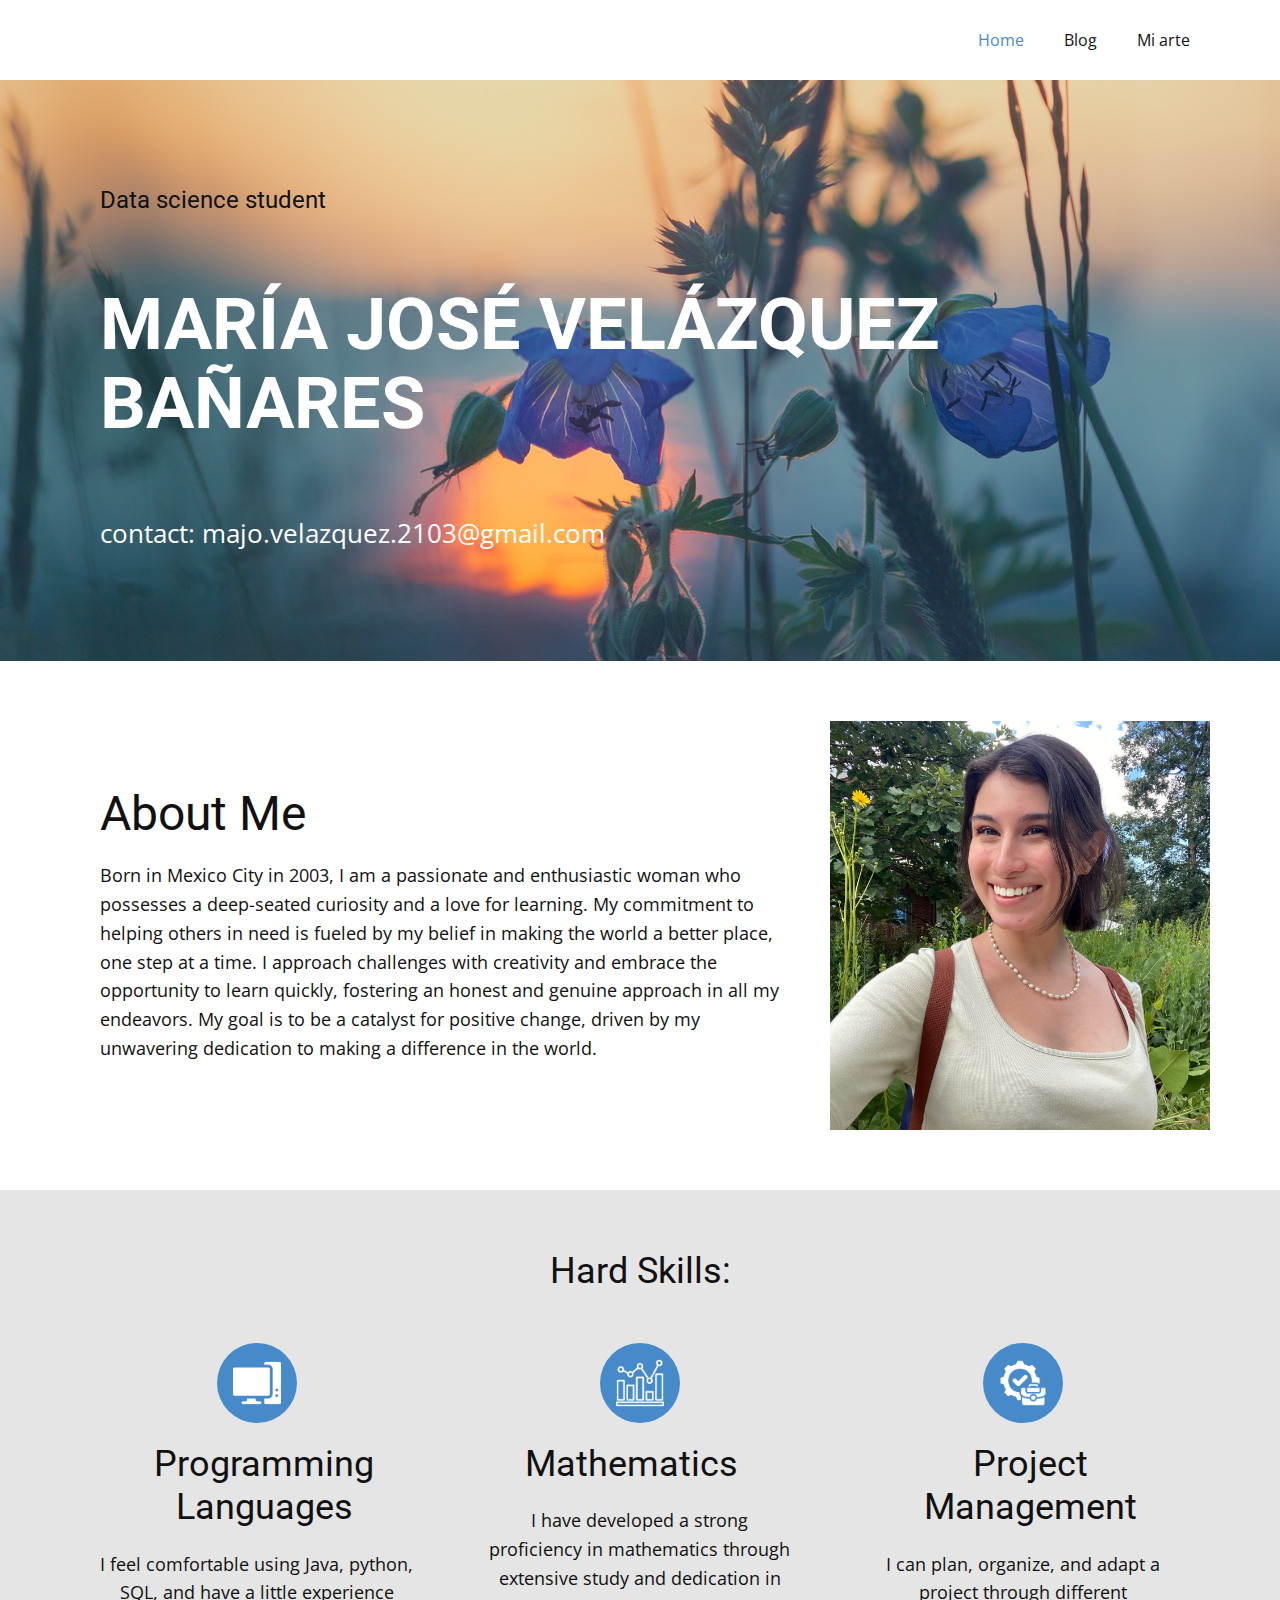
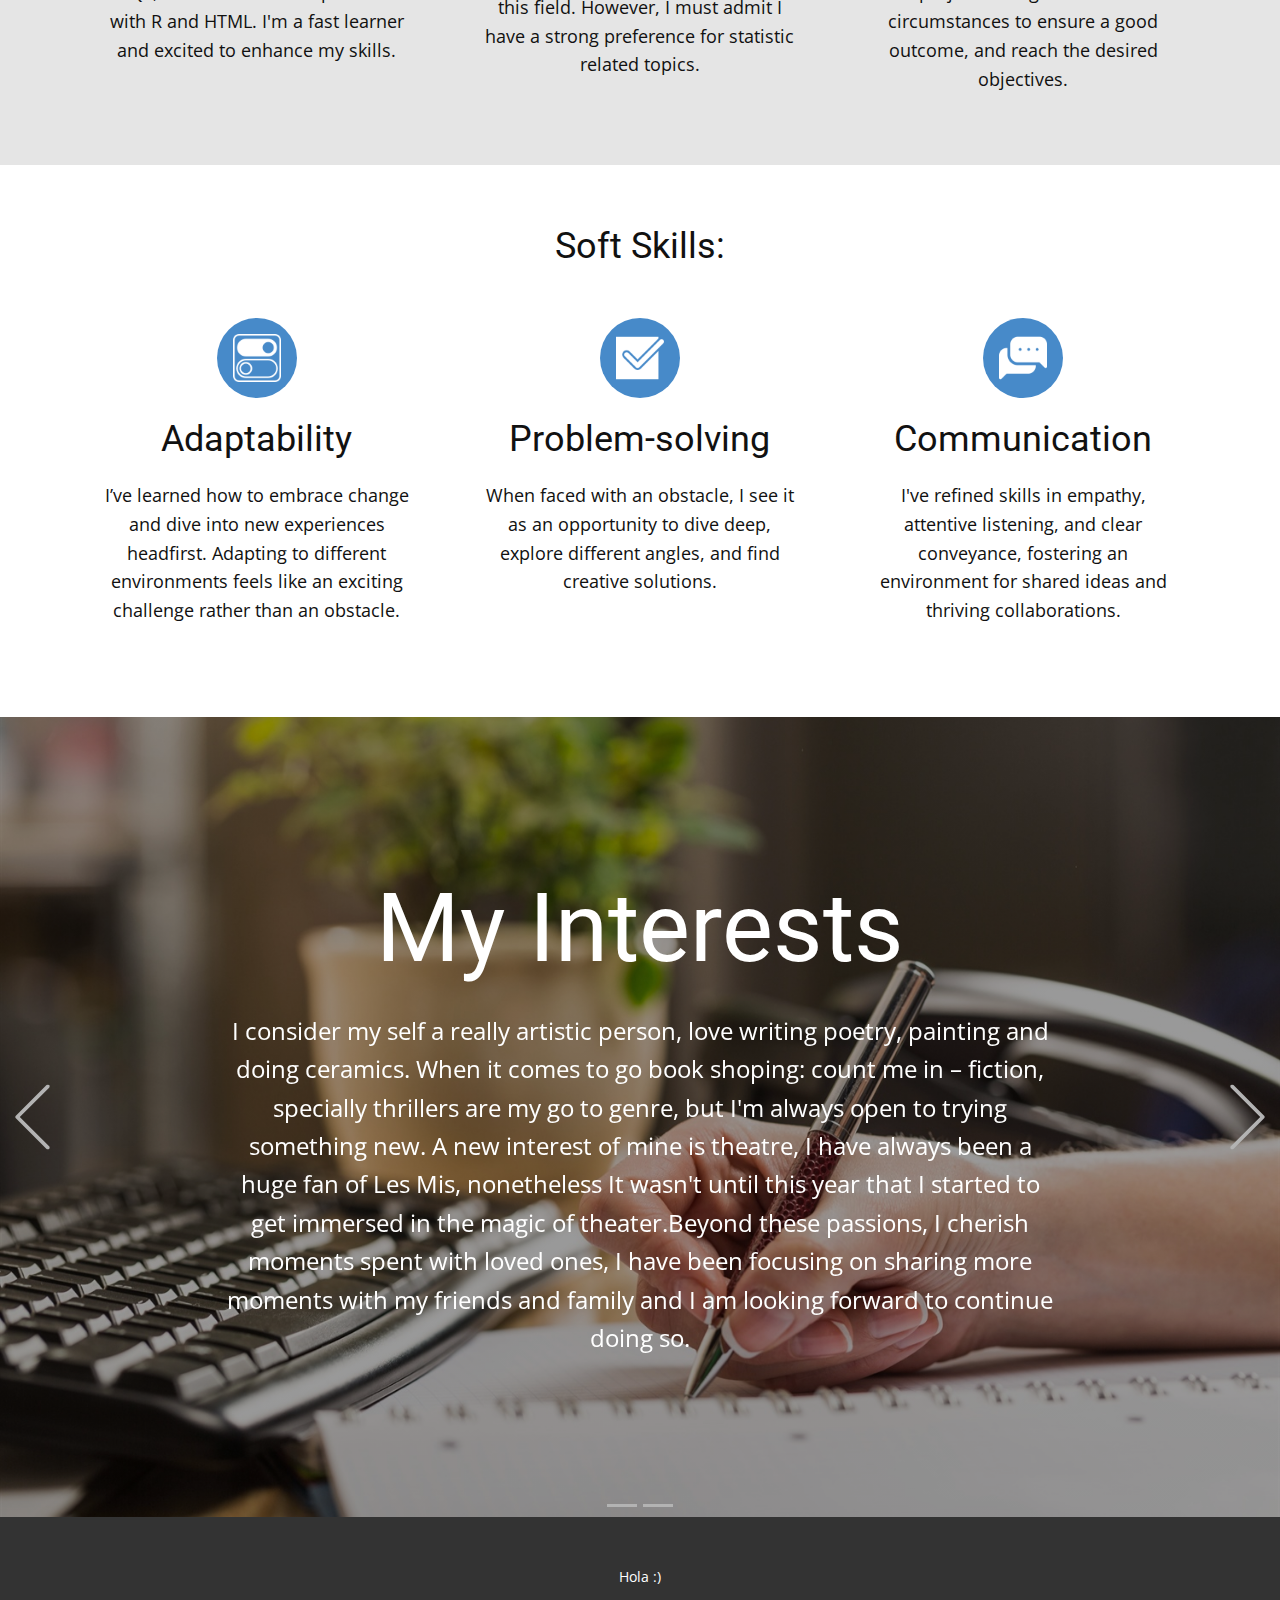
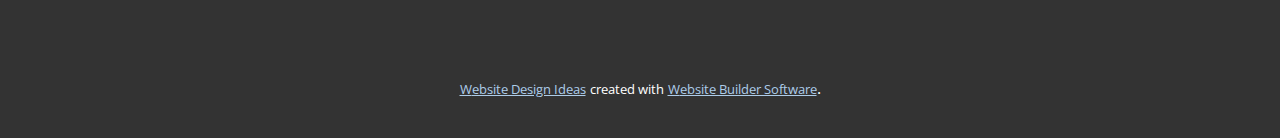
<file: index.html>
<!DOCTYPE html>
<html style="font-size: 16px;" lang="en"><head>
    <meta name="viewport" content="width=device-width, initial-scale=1.0">
    <meta charset="utf-8">
    <meta name="keywords" content="We have developed more than 300 professional, customer converting, mobile friendly websites., About Us">
    <meta name="description" content="">
    <title>Home</title>
    <link rel="stylesheet" href="nicepage.css" media="screen">
<link rel="stylesheet" href="Home.css" media="screen">
    <script class="u-script" type="text/javascript" src="jquery.js" defer=""></script>
    <script class="u-script" type="text/javascript" src="nicepage.js" defer=""></script>
    <meta name="generator" content="Nicepage 6.0.3, nicepage.com">
    <link id="u-theme-google-font" rel="stylesheet" href="https://fonts.googleapis.com/css?family=Roboto:100,100i,300,300i,400,400i,500,500i,700,700i,900,900i|Open+Sans:300,300i,400,400i,500,500i,600,600i,700,700i,800,800i">
    
    
    
    
    
    
    
    <script type="application/ld+json">{
		"@context": "http://schema.org",
		"@type": "Organization",
		"name": ""
}</script>
    <meta name="theme-color" content="#478ac9">
    <meta property="og:title" content="Home">
    <meta property="og:type" content="website">
  <meta data-intl-tel-input-cdn-path="intlTelInput/"></head>
  <body data-home-page="Home.html" data-home-page-title="Home" data-path-to-root="./" data-include-products="false" class="u-body u-xl-mode" data-lang="en"><header class="u-clearfix u-header u-header" id="sec-5f4f"><div class="u-clearfix u-sheet u-sheet-1">
        <nav class="u-menu u-menu-one-level u-offcanvas u-menu-1">
          <div class="menu-collapse" style="font-size: 1rem; letter-spacing: 0px;">
            <a class="u-button-style u-custom-left-right-menu-spacing u-custom-padding-bottom u-custom-top-bottom-menu-spacing u-nav-link u-text-active-palette-1-base u-text-hover-palette-2-base" href="#">
              <svg class="u-svg-link" viewBox="0 0 24 24"><use xmlns:xlink="http://www.w3.org/1999/xlink" xlink:href="#menu-hamburger"></use></svg>
              <svg class="u-svg-content" version="1.1" id="menu-hamburger" viewBox="0 0 16 16" x="0px" y="0px" xmlns:xlink="http://www.w3.org/1999/xlink" xmlns="http://www.w3.org/2000/svg"><g><rect y="1" width="16" height="2"></rect><rect y="7" width="16" height="2"></rect><rect y="13" width="16" height="2"></rect>
</g></svg>
            </a>
          </div>
          <div class="u-custom-menu u-nav-container">
            <ul class="u-nav u-unstyled u-nav-1"><li class="u-nav-item"><a class="u-button-style u-nav-link u-text-active-palette-1-base u-text-hover-palette-2-base" href="Home.html" style="padding: 10px 20px;">Home</a>
</li><li class="u-nav-item"><a class="u-button-style u-nav-link u-text-active-palette-1-base u-text-hover-palette-2-base" href="Blog.html" style="padding: 10px 20px;">Blog</a>
</li><li class="u-nav-item"><a class="u-button-style u-nav-link u-text-active-palette-1-base u-text-hover-palette-2-base" href="Mi-arte.html" style="padding: 10px 20px;">Mi arte</a>
</li></ul>
          </div>
          <div class="u-custom-menu u-nav-container-collapse">
            <div class="u-black u-container-style u-inner-container-layout u-opacity u-opacity-95 u-sidenav">
              <div class="u-inner-container-layout u-sidenav-overflow">
                <div class="u-menu-close"></div>
                <ul class="u-align-center u-nav u-popupmenu-items u-unstyled u-nav-2"><li class="u-nav-item"><a class="u-button-style u-nav-link" href="Home.html">Home</a>
</li><li class="u-nav-item"><a class="u-button-style u-nav-link" href="Blog.html">Blog</a>
</li><li class="u-nav-item"><a class="u-button-style u-nav-link" href="Mi-arte.html">Mi arte</a>
</li></ul>
              </div>
            </div>
            <div class="u-black u-menu-overlay u-opacity u-opacity-70"></div>
          </div>
        </nav>
      </div></header>
    <section class="u-align-center u-clearfix u-image u-section-1" id="sec-afbb" data-image-width="1280" data-image-height="853">
      <div class="u-clearfix u-sheet u-valign-middle u-sheet-1">
        <div class="u-align-center u-container-style u-group u-shape-rectangle u-group-1">
          <div class="u-container-layout u-container-layout-1">
            <h4 class="u-align-left u-text u-text-1">Data science student</h4>
            <h1 class="u-align-left u-text u-text-default u-text-white u-text-2">María José Velázquez Bañares</h1>
            <p class="u-align-left u-text u-text-white u-text-3">contact: majo.velazquez.2103@gmail.com<br>
            </p>
          </div>
        </div>
      </div>
    </section>
    <section class="u-clearfix u-section-2" id="sec-c610">
      <div class="u-clearfix u-sheet u-valign-middle u-sheet-1">
        <div class="data-layout-selected u-clearfix u-expanded-width u-gutter-0 u-layout-spacing-vertical u-layout-wrap u-layout-wrap-1">
          <div class="u-layout">
            <div class="u-layout-row">
              <div class="u-align-left u-container-style u-layout-cell u-left-cell u-size-40 u-layout-cell-1">
                <div class="u-container-layout u-valign-middle u-container-layout-1">
                  <h2 class="u-text u-text-default u-text-1">About Me</h2>
                  <p class="u-text u-text-2"> Born in Mexico City in 2003, I am a passionate and enthusiastic woman who possesses a deep-seated curiosity and a love for learning. My commitment to helping others in need is fueled by my belief in making the world a better place, one step at a time. I approach challenges with creativity and embrace the opportunity to learn quickly, fostering an honest and genuine approach in all my endeavors. My goal is to be a catalyst for positive change, driven by my unwavering dedication to making a difference in the world.</p>
                </div>
              </div>
              <div class="u-container-style u-image u-layout-cell u-right-cell u-size-20 u-image-1" src="" data-image-width="4032" data-image-height="3024">
                <div class="u-container-layout u-container-layout-2"></div>
              </div>
            </div>
          </div>
        </div>
      </div>
    </section>
    <section class="u-align-center u-clearfix u-grey-10 u-section-3" id="sec-ce58">
      <div class="u-align-left u-clearfix u-sheet u-sheet-1">
        <h3 class="u-text u-text-default u-text-1">Hard Skills:<span class="u-text-custom-color-1"></span>
        </h3>
        <div class="u-expanded-width u-list u-list-1">
          <div class="u-repeater u-repeater-1">
            <div class="u-align-center u-container-style u-list-item u-repeater-item">
              <div class="u-container-layout u-similar-container u-container-layout-1"><span class="u-file-icon u-icon u-icon-circle u-palette-1-base u-text-white u-icon-1"><img src="images/3354976-bd08c3b4.png" alt=""></span>
                <h3 class="u-text u-text-default u-text-2"> Programming Languages</h3>
                <p class="u-text u-text-3">I feel comfortable using Java, python, SQL, and have a little experience with R and HTML. I'm a fast learner and excited to enhance my skills.</p>
              </div>
            </div>
            <div class="u-align-center u-container-style u-list-item u-repeater-item">
              <div class="u-container-layout u-similar-container u-container-layout-2"><span class="u-file-icon u-icon u-icon-circle u-palette-1-base u-text-white u-icon-2"><img src="images/901492-86389d28.png" alt=""></span>
                <h3 class="u-text u-text-default u-text-4">Mathematics</h3>
                <p class="u-text u-text-5">I have developed a strong proficiency in mathematics through extensive study and dedication in this field. However, I must admit I have a strong preference for statistic related topics.</p>
              </div>
            </div>
            <div class="u-align-center u-container-style u-list-item u-repeater-item">
              <div class="u-container-layout u-similar-container u-container-layout-3"><span class="u-file-icon u-icon u-icon-circle u-palette-1-base u-text-white u-icon-3"><img src="images/11501812-505b8653.png" alt=""></span>
                <h3 class="u-text u-text-default u-text-6"> Project Management</h3>
                <p class="u-text u-text-7">I can plan, organize, and adapt a project through different circumstances to ensure a good outcome, and reach the desired objectives.</p>
              </div>
            </div>
          </div>
        </div>
      </div>
    </section>
    <section class="u-align-center u-clearfix u-section-4" id="carousel_662e">
      <div class="u-align-left u-clearfix u-sheet u-sheet-1">
        <h3 class="u-text u-text-default u-text-1">Soft Skills:<span class="u-text-custom-color-1"></span>
        </h3>
        <div class="u-expanded-width u-list u-list-1">
          <div class="u-repeater u-repeater-1">
            <div class="u-container-style u-list-item u-repeater-item">
              <div class="u-container-layout u-similar-container u-container-layout-1"><span class="u-file-icon u-icon u-icon-circle u-palette-1-base u-text-white u-icon-1"><img src="images/149963-d86d806a.png" alt=""></span>
                <h3 class="u-align-center u-text u-text-default u-text-2">Adaptability</h3>
                <p class="u-align-center u-text u-text-3"> I’ve learned how to embrace change and dive into new experiences headfirst. Adapting to different environments feels like an exciting challenge rather than an obstacle.</p>
              </div>
            </div>
            <div class="u-align-center u-container-style u-list-item u-repeater-item">
              <div class="u-container-layout u-similar-container u-container-layout-2"><span class="u-file-icon u-icon u-icon-circle u-palette-1-base u-text-white u-icon-2"><img src="images/149726-02b45754.png" alt=""></span>
                <h3 class="u-align-center u-text u-text-default u-text-4">Problem-solving</h3>
                <p class="u-align-center u-text u-text-5"> When faced with an obstacle, I see it as an opportunity to dive deep, explore different angles, and find creative solutions.</p>
              </div>
            </div>
            <div class="u-container-style u-list-item u-repeater-item">
              <div class="u-container-layout u-similar-container u-container-layout-3"><span class="u-file-icon u-icon u-icon-circle u-palette-1-base u-text-white u-icon-3"><img src="images/2575636-36d43d19.png" alt=""></span>
                <h3 class="u-align-center u-text u-text-default u-text-6">Communication</h3>
                <p class="u-align-center u-text u-text-7">I've refined skills in empathy, attentive listening, and clear conveyance, fostering an environment for shared ideas and thriving collaborations.</p>
              </div>
            </div>
          </div>
        </div>
      </div>
    </section>
    <section class="u-carousel u-slide u-block-194a-1" id="carousel-8aba" data-interval="5000" data-u-ride="carousel">
      <ol class="u-absolute-hcenter u-carousel-indicators u-block-194a-2">
        <li data-u-target="#carousel-8aba" class="u-active u-grey-30" data-u-slide-to="0"></li>
        <li data-u-target="#carousel-8aba" class="u-grey-30" data-u-slide-to="1"></li>
      </ol>
      <div class="u-carousel-inner" role="listbox">
        <div class="u-active u-align-center u-carousel-item u-clearfix u-image u-shading u-section-5-1" src="" data-image-width="5760" data-image-height="3840">
          <div class="u-clearfix u-sheet u-valign-middle u-sheet-1">
            <h1 class="u-text u-text-default u-title u-text-1">My Interests</h1>
            <p class="u-large-text u-text u-text-variant u-text-2">I consider my self a really artistic person, love writing poetry, painting and doing ceramics. When it comes to go book shoping: count me in – fiction, specially thrillers are my go to genre, but I'm always open to trying something new. A new interest of mine is theatre, I have always been a huge fan of Les Mis, nonetheless It wasn't until this year that I started to get immersed in the magic of theater.Beyond these passions, I cherish moments spent with loved ones, I have been focusing on sharing more moments with my friends and family and I am looking forward to continue doing so.</p>
          </div>
        </div>
        <div class="u-align-center u-carousel-item u-clearfix u-image u-shading u-section-5-2" src="" data-image-width="1280" data-image-height="853">
          <div class="u-clearfix u-sheet u-valign-middle u-sheet-1">
            <h1 class="u-text u-text-default u-title u-text-1">My Achievements</h1>
            <p class="u-large-text u-text u-text-variant u-text-2"> I have reached significant milestones in my academic journey. After completing primary education, I pursued my secondary education at The Churchill School and later graduated from The Churchill College, achieving my IB Diploma. During my high school years, I engaged in teaching creative writing classes and lead a mental health awareness campaign amid the COVID-19 pandemic.&nbsp;<br>
              <br>Presently, I am pursuing a degree in Data Science at ITAM, where I have consistently earned the recognition for "Mejores promedios" (academic excellence), for five consecutive semesters. Additionally, I actively contributed to the Legal Priorities Project club and dedicated my time to teaching mathematics to primary and secondary school students through ITAM Construye. Currently, I proudly serve as the president of ITAM Construye.
            </p>
          </div>
        </div>
      </div>
      <a class="u-absolute-vcenter u-carousel-control u-carousel-control-prev u-text-grey-30 u-block-194a-3" href="#carousel-8aba" role="button" data-u-slide="prev">
        <span aria-hidden="true">
          <svg class="u-svg-link" viewBox="0 0 477.175 477.175"><path d="M145.188,238.575l215.5-215.5c5.3-5.3,5.3-13.8,0-19.1s-13.8-5.3-19.1,0l-225.1,225.1c-5.3,5.3-5.3,13.8,0,19.1l225.1,225
                    c2.6,2.6,6.1,4,9.5,4s6.9-1.3,9.5-4c5.3-5.3,5.3-13.8,0-19.1L145.188,238.575z"></path></svg>
        </span>
        <span class="sr-only">Previous</span>
      </a>
      <a class="u-absolute-vcenter u-carousel-control u-carousel-control-next u-text-grey-30 u-block-194a-4" href="#carousel-8aba" role="button" data-u-slide="next">
        <span aria-hidden="true">
          <svg class="u-svg-link" viewBox="0 0 477.175 477.175"><path d="M360.731,229.075l-225.1-225.1c-5.3-5.3-13.8-5.3-19.1,0s-5.3,13.8,0,19.1l215.5,215.5l-215.5,215.5
                    c-5.3,5.3-5.3,13.8,0,19.1c2.6,2.6,6.1,4,9.5,4c3.4,0,6.9-1.3,9.5-4l225.1-225.1C365.931,242.875,365.931,234.275,360.731,229.075z"></path></svg>
        </span>
        <span class="sr-only">Next</span>
      </a>
    </section>
    
    
    
    <footer class="u-align-center u-clearfix u-footer u-grey-80 u-footer" id="sec-c152"><div class="u-clearfix u-sheet u-sheet-1">
        <p class="u-small-text u-text u-text-variant u-text-1">Hola :)</p>
      </div></footer>
    <section class="u-backlink u-clearfix u-grey-80">
      <a class="u-link" href="https://nicepage.com/website-design" target="_blank">
        <span>Website Design Ideas</span>
      </a>
      <p class="u-text">
        <span>created with</span>
      </p>
      <a class="u-link" href="" target="_blank">
        <span>Website Builder Software</span>
      </a>. 
    </section>
  
</body></html>
</file>
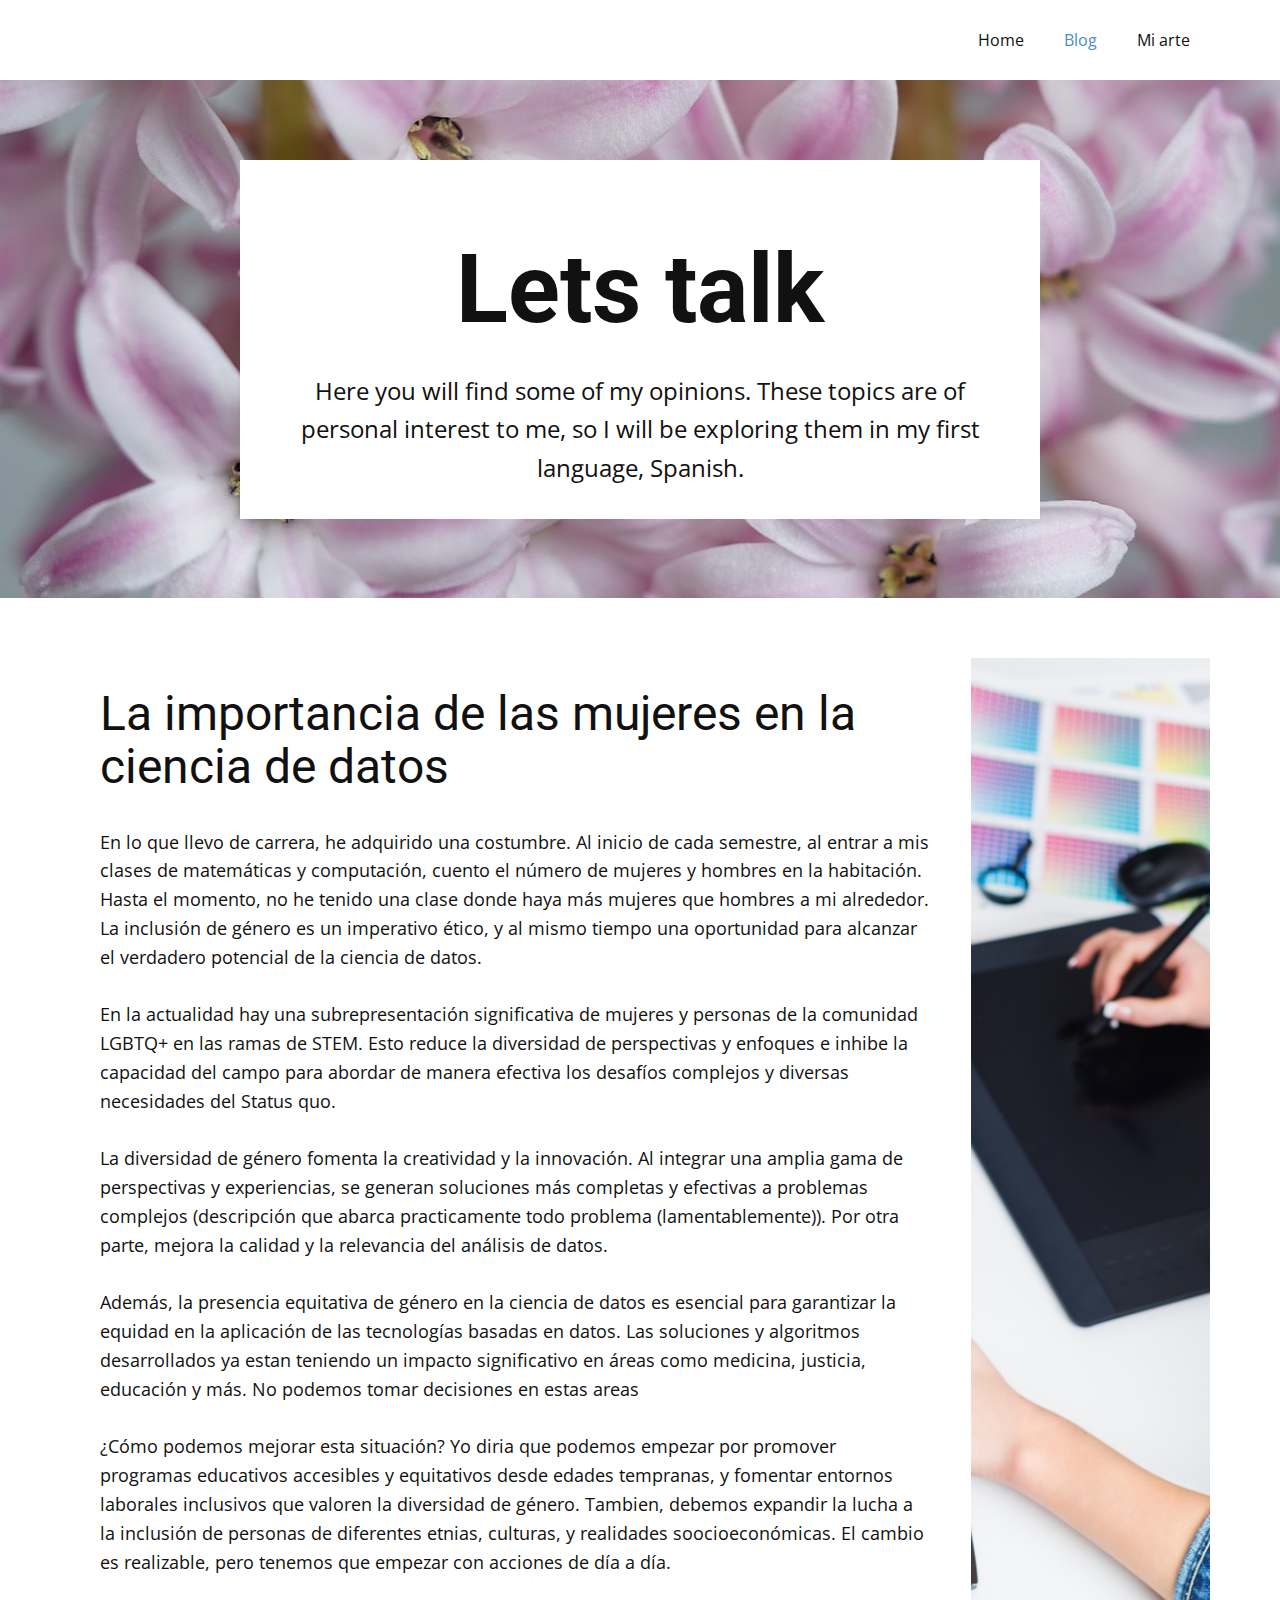
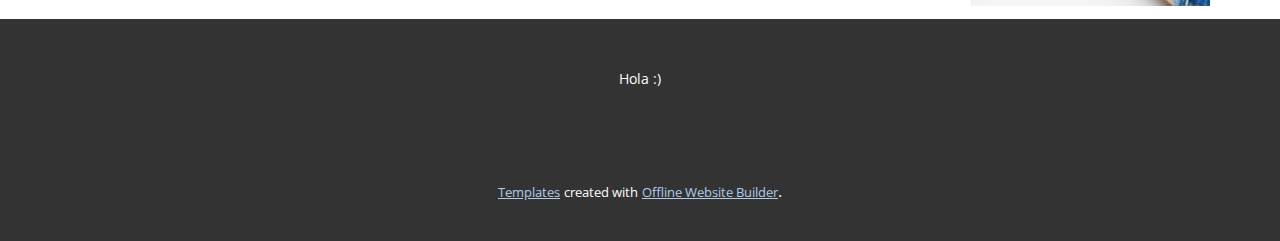
<file: Blog.html>
<!DOCTYPE html>
<html style="font-size: 16px;" lang="en"><head>
    <meta name="viewport" content="width=device-width, initial-scale=1.0">
    <meta charset="utf-8">
    <meta name="keywords" content="Key Features, Design Perfection, Business Center">
    <meta name="description" content="">
    <title>Blog</title>
    <link rel="stylesheet" href="nicepage.css" media="screen">
<link rel="stylesheet" href="Blog.css" media="screen">
    <script class="u-script" type="text/javascript" src="jquery.js" defer=""></script>
    <script class="u-script" type="text/javascript" src="nicepage.js" defer=""></script>
    <meta name="generator" content="Nicepage 6.0.3, nicepage.com">
    <link id="u-theme-google-font" rel="stylesheet" href="https://fonts.googleapis.com/css?family=Roboto:100,100i,300,300i,400,400i,500,500i,700,700i,900,900i|Open+Sans:300,300i,400,400i,500,500i,600,600i,700,700i,800,800i">
    
    
    
    
    <script type="application/ld+json">{
		"@context": "http://schema.org",
		"@type": "Organization",
		"name": ""
}</script>
    <meta name="theme-color" content="#478ac9">
    <meta property="og:title" content="Blog">
    <meta property="og:type" content="website">
  <meta data-intl-tel-input-cdn-path="intlTelInput/"></head>
  <body data-path-to-root="./" data-include-products="false" class="u-body u-xl-mode" data-lang="en"><header class="u-clearfix u-header u-header" id="sec-5f4f"><div class="u-clearfix u-sheet u-sheet-1">
        <nav class="u-menu u-menu-one-level u-offcanvas u-menu-1">
          <div class="menu-collapse" style="font-size: 1rem; letter-spacing: 0px;">
            <a class="u-button-style u-custom-left-right-menu-spacing u-custom-padding-bottom u-custom-top-bottom-menu-spacing u-nav-link u-text-active-palette-1-base u-text-hover-palette-2-base" href="#">
              <svg class="u-svg-link" viewBox="0 0 24 24"><use xmlns:xlink="http://www.w3.org/1999/xlink" xlink:href="#menu-hamburger"></use></svg>
              <svg class="u-svg-content" version="1.1" id="menu-hamburger" viewBox="0 0 16 16" x="0px" y="0px" xmlns:xlink="http://www.w3.org/1999/xlink" xmlns="http://www.w3.org/2000/svg"><g><rect y="1" width="16" height="2"></rect><rect y="7" width="16" height="2"></rect><rect y="13" width="16" height="2"></rect>
</g></svg>
            </a>
          </div>
          <div class="u-custom-menu u-nav-container">
            <ul class="u-nav u-unstyled u-nav-1"><li class="u-nav-item"><a class="u-button-style u-nav-link u-text-active-palette-1-base u-text-hover-palette-2-base" href="Home.html" style="padding: 10px 20px;">Home</a>
</li><li class="u-nav-item"><a class="u-button-style u-nav-link u-text-active-palette-1-base u-text-hover-palette-2-base" href="Blog.html" style="padding: 10px 20px;">Blog</a>
</li><li class="u-nav-item"><a class="u-button-style u-nav-link u-text-active-palette-1-base u-text-hover-palette-2-base" href="Mi-arte.html" style="padding: 10px 20px;">Mi arte</a>
</li></ul>
          </div>
          <div class="u-custom-menu u-nav-container-collapse">
            <div class="u-black u-container-style u-inner-container-layout u-opacity u-opacity-95 u-sidenav">
              <div class="u-inner-container-layout u-sidenav-overflow">
                <div class="u-menu-close"></div>
                <ul class="u-align-center u-nav u-popupmenu-items u-unstyled u-nav-2"><li class="u-nav-item"><a class="u-button-style u-nav-link" href="Home.html">Home</a>
</li><li class="u-nav-item"><a class="u-button-style u-nav-link" href="Blog.html">Blog</a>
</li><li class="u-nav-item"><a class="u-button-style u-nav-link" href="Mi-arte.html">Mi arte</a>
</li></ul>
              </div>
            </div>
            <div class="u-black u-menu-overlay u-opacity u-opacity-70"></div>
          </div>
        </nav>
      </div></header>
    <section class="u-clearfix u-image u-section-1" id="sec-dd91" data-image-width="1280" data-image-height="720">
      <div class="u-clearfix u-sheet u-valign-middle u-sheet-1">
        <div class="u-align-center u-container-align-center-sm u-container-align-center-xs u-container-style u-expanded-width-sm u-expanded-width-xs u-group u-white u-group-1">
          <div class="u-container-layout u-container-layout-1">
            <h1 class="u-align-center-sm u-align-center-xs u-text u-title u-text-1">Lets talk</h1>
            <p class="u-align-center-sm u-align-center-xs u-large-text u-text u-text-variant u-text-2"> Here you will find some of my opinions. These topics are of personal interest to me, so I will be exploring them in my first language, Spanish.</p>
          </div>
        </div>
      </div>
    </section>
    <section class="u-clearfix u-section-2" id="sec-fb9e">
      <div class="u-clearfix u-sheet u-sheet-1">
        <div class="data-layout-selected u-clearfix u-expanded-width u-gutter-10 u-layout-wrap u-layout-wrap-1">
          <div class="u-layout" style="">
            <div class="u-layout-row" style="">
              <div class="u-container-align-left u-container-style u-layout-cell u-left-cell u-size-47 u-size-xs-60 u-layout-cell-1" src="">
                <div class="u-container-layout u-container-layout-1">
                  <h2 class="u-align-left u-text u-text-default u-text-1">La importancia de las mujeres en la ciencia de datos</h2>
                  <p class="u-align-left u-text u-text-2">En lo que llevo de carrera, he adquirido una costumbre. Al inicio de cada semestre, al entrar a mis clases de matemáticas y computación, cuento el número de mujeres y hombres en la habitación. Hasta el momento, no he tenido una clase donde haya más mujeres que hombres a mi alrededor. La inclusión de género es un imperativo ético, y al mismo tiempo una oportunidad para alcanzar el verdadero potencial de la ciencia de datos.<br>
                    <br>En la actualidad hay una subrepresentación significativa de mujeres y personas de la comunidad LGBTQ+ en las ramas de STEM. Esto reduce la diversidad de perspectivas y enfoques e inhibe la capacidad del campo para abordar de manera efectiva los desafíos complejos y diversas necesidades del Status quo.<br>
                    <br>La diversidad de género fomenta la creatividad y la innovación. Al integrar una amplia gama de perspectivas y experiencias, se generan soluciones más completas y efectivas a problemas complejos (descripción que abarca practicamente todo problema (lamentablemente)).&nbsp;Por otra parte, mejora la calidad y la relevancia del análisis de datos.&nbsp;&nbsp;<br>
                    <br>Además, la presencia equitativa de género en la ciencia de datos es esencial para garantizar la equidad en la aplicación de las tecnologías basadas en datos. Las soluciones y algoritmos desarrollados ya estan teniendo un impacto significativo en áreas como medicina, justicia, educación y más. No podemos tomar decisiones en estas areas&nbsp;<br>
                    <br>¿Cómo podemos mejorar esta situación? Yo diria que podemos empezar por promover programas educativos accesibles y equitativos desde edades tempranas, y fomentar entornos laborales inclusivos que valoren la diversidad de género. Tambien, debemos expandir la lucha a la inclusión de personas de diferentes etnias, culturas, y realidades soocioeconómicas. El cambio es realizable, pero tenemos que empezar con acciones de día a día.<br>
                  </p>
                </div>
              </div>
              <div class="u-align-center u-container-style u-image u-layout-cell u-right-cell u-size-13 u-size-xs-60 u-image-1" src="" data-image-width="5760" data-image-height="3840">
                <div class="u-container-layout u-container-layout-2" src=""></div>
              </div>
            </div>
          </div>
        </div>
      </div>
    </section>
    
    
    
    <footer class="u-align-center u-clearfix u-footer u-grey-80 u-footer" id="sec-c152"><div class="u-clearfix u-sheet u-sheet-1">
        <p class="u-small-text u-text u-text-variant u-text-1">Hola :)</p>
      </div></footer>
    <section class="u-backlink u-clearfix u-grey-80">
      <a class="u-link" href="https://nicepage.com/templates" target="_blank">
        <span>Templates</span>
      </a>
      <p class="u-text">
        <span>created with</span>
      </p>
      <a class="u-link" href="" target="_blank">
        <span>Offline Website Builder</span>
      </a>. 
    </section>
  
</body></html>
</file>
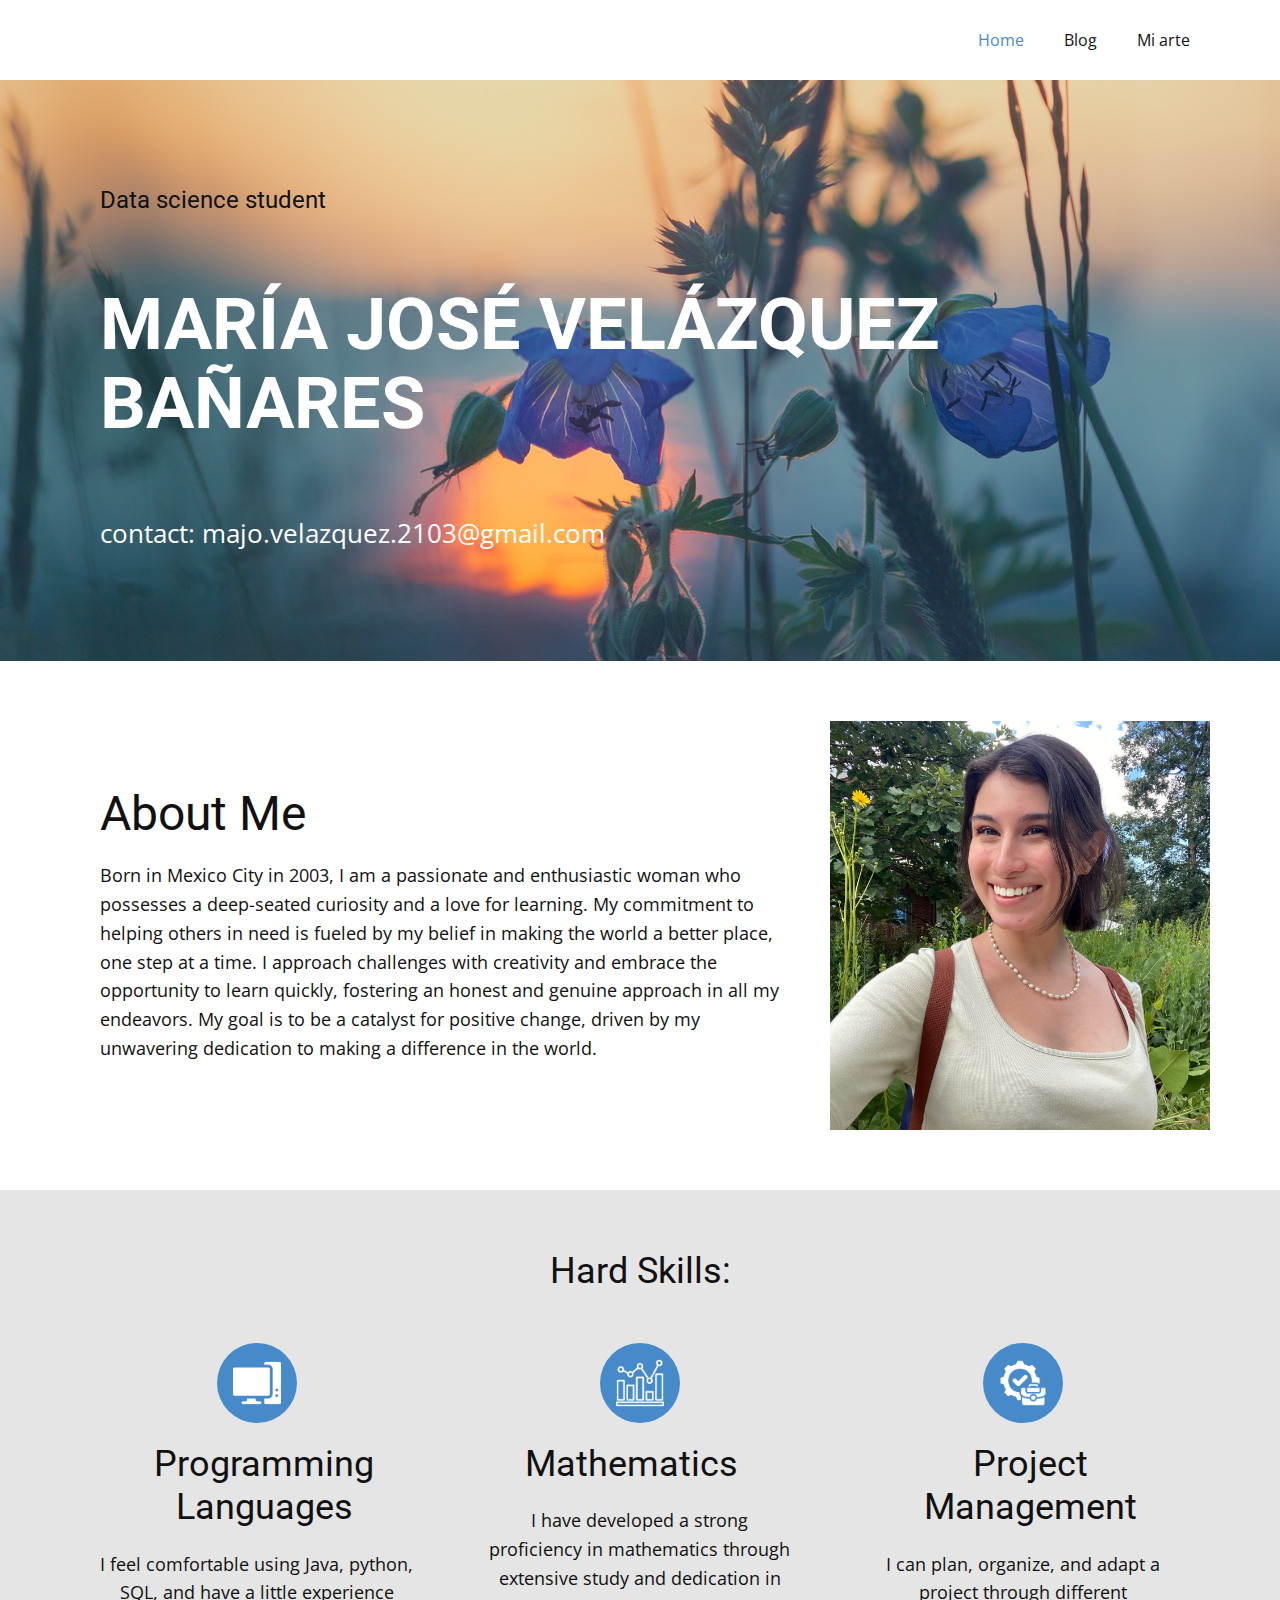
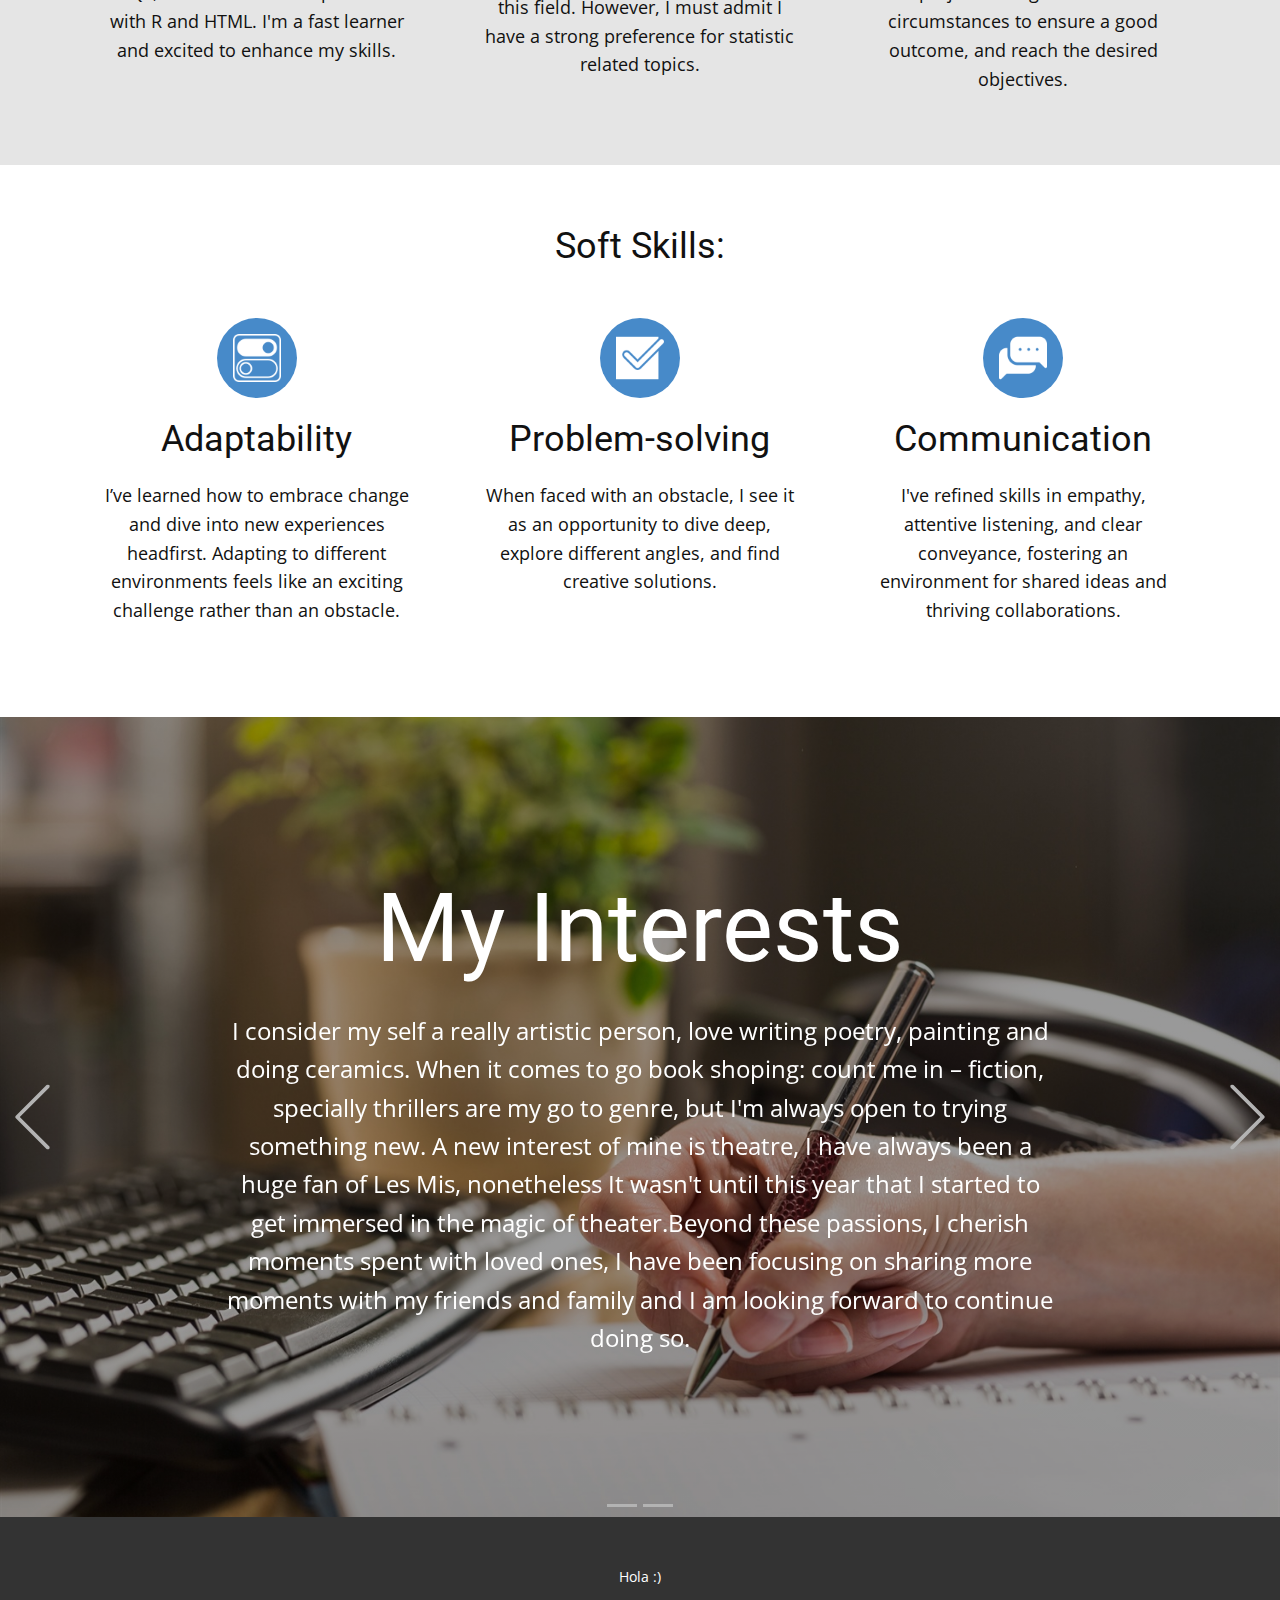
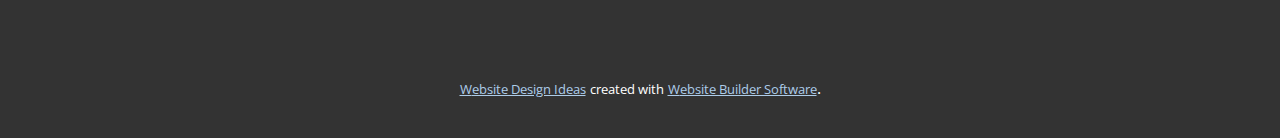
<file: Home.html>
<!DOCTYPE html>
<html style="font-size: 16px;" lang="en"><head>
    <meta name="viewport" content="width=device-width, initial-scale=1.0">
    <meta charset="utf-8">
    <meta name="keywords" content="We have developed more than 300 professional, customer converting, mobile friendly websites., About Us">
    <meta name="description" content="">
    <title>Home</title>
    <link rel="stylesheet" href="nicepage.css" media="screen">
<link rel="stylesheet" href="Home.css" media="screen">
    <script class="u-script" type="text/javascript" src="jquery.js" defer=""></script>
    <script class="u-script" type="text/javascript" src="nicepage.js" defer=""></script>
    <meta name="generator" content="Nicepage 6.0.3, nicepage.com">
    <link id="u-theme-google-font" rel="stylesheet" href="https://fonts.googleapis.com/css?family=Roboto:100,100i,300,300i,400,400i,500,500i,700,700i,900,900i|Open+Sans:300,300i,400,400i,500,500i,600,600i,700,700i,800,800i">
    
    
    
    
    
    
    
    <script type="application/ld+json">{
		"@context": "http://schema.org",
		"@type": "Organization",
		"name": ""
}</script>
    <meta name="theme-color" content="#478ac9">
    <meta property="og:title" content="Home">
    <meta property="og:type" content="website">
  <meta data-intl-tel-input-cdn-path="intlTelInput/"></head>
  <body data-path-to-root="./" data-include-products="false" class="u-body u-xl-mode" data-lang="en"><header class="u-clearfix u-header u-header" id="sec-5f4f"><div class="u-clearfix u-sheet u-sheet-1">
        <nav class="u-menu u-menu-one-level u-offcanvas u-menu-1">
          <div class="menu-collapse" style="font-size: 1rem; letter-spacing: 0px;">
            <a class="u-button-style u-custom-left-right-menu-spacing u-custom-padding-bottom u-custom-top-bottom-menu-spacing u-nav-link u-text-active-palette-1-base u-text-hover-palette-2-base" href="#">
              <svg class="u-svg-link" viewBox="0 0 24 24"><use xmlns:xlink="http://www.w3.org/1999/xlink" xlink:href="#menu-hamburger"></use></svg>
              <svg class="u-svg-content" version="1.1" id="menu-hamburger" viewBox="0 0 16 16" x="0px" y="0px" xmlns:xlink="http://www.w3.org/1999/xlink" xmlns="http://www.w3.org/2000/svg"><g><rect y="1" width="16" height="2"></rect><rect y="7" width="16" height="2"></rect><rect y="13" width="16" height="2"></rect>
</g></svg>
            </a>
          </div>
          <div class="u-custom-menu u-nav-container">
            <ul class="u-nav u-unstyled u-nav-1"><li class="u-nav-item"><a class="u-button-style u-nav-link u-text-active-palette-1-base u-text-hover-palette-2-base" href="Home.html" style="padding: 10px 20px;">Home</a>
</li><li class="u-nav-item"><a class="u-button-style u-nav-link u-text-active-palette-1-base u-text-hover-palette-2-base" href="Blog.html" style="padding: 10px 20px;">Blog</a>
</li><li class="u-nav-item"><a class="u-button-style u-nav-link u-text-active-palette-1-base u-text-hover-palette-2-base" href="Mi-arte.html" style="padding: 10px 20px;">Mi arte</a>
</li></ul>
          </div>
          <div class="u-custom-menu u-nav-container-collapse">
            <div class="u-black u-container-style u-inner-container-layout u-opacity u-opacity-95 u-sidenav">
              <div class="u-inner-container-layout u-sidenav-overflow">
                <div class="u-menu-close"></div>
                <ul class="u-align-center u-nav u-popupmenu-items u-unstyled u-nav-2"><li class="u-nav-item"><a class="u-button-style u-nav-link" href="Home.html">Home</a>
</li><li class="u-nav-item"><a class="u-button-style u-nav-link" href="Blog.html">Blog</a>
</li><li class="u-nav-item"><a class="u-button-style u-nav-link" href="Mi-arte.html">Mi arte</a>
</li></ul>
              </div>
            </div>
            <div class="u-black u-menu-overlay u-opacity u-opacity-70"></div>
          </div>
        </nav>
      </div></header>
    <section class="u-align-center u-clearfix u-image u-section-1" id="sec-afbb" data-image-width="1280" data-image-height="853">
      <div class="u-clearfix u-sheet u-valign-middle u-sheet-1">
        <div class="u-align-center u-container-style u-group u-shape-rectangle u-group-1">
          <div class="u-container-layout u-container-layout-1">
            <h4 class="u-align-left u-text u-text-1">Data science student</h4>
            <h1 class="u-align-left u-text u-text-default u-text-white u-text-2">María José Velázquez Bañares</h1>
            <p class="u-align-left u-text u-text-white u-text-3">contact: majo.velazquez.2103@gmail.com<br>
            </p>
          </div>
        </div>
      </div>
    </section>
    <section class="u-clearfix u-section-2" id="sec-c610">
      <div class="u-clearfix u-sheet u-valign-middle u-sheet-1">
        <div class="data-layout-selected u-clearfix u-expanded-width u-gutter-0 u-layout-spacing-vertical u-layout-wrap u-layout-wrap-1">
          <div class="u-layout">
            <div class="u-layout-row">
              <div class="u-align-left u-container-style u-layout-cell u-left-cell u-size-40 u-layout-cell-1">
                <div class="u-container-layout u-valign-middle u-container-layout-1">
                  <h2 class="u-text u-text-default u-text-1">About Me</h2>
                  <p class="u-text u-text-2"> Born in Mexico City in 2003, I am a passionate and enthusiastic woman who possesses a deep-seated curiosity and a love for learning. My commitment to helping others in need is fueled by my belief in making the world a better place, one step at a time. I approach challenges with creativity and embrace the opportunity to learn quickly, fostering an honest and genuine approach in all my endeavors. My goal is to be a catalyst for positive change, driven by my unwavering dedication to making a difference in the world.</p>
                </div>
              </div>
              <div class="u-container-style u-image u-layout-cell u-right-cell u-size-20 u-image-1" src="" data-image-width="4032" data-image-height="3024">
                <div class="u-container-layout u-container-layout-2"></div>
              </div>
            </div>
          </div>
        </div>
      </div>
    </section>
    <section class="u-align-center u-clearfix u-grey-10 u-section-3" id="sec-ce58">
      <div class="u-align-left u-clearfix u-sheet u-sheet-1">
        <h3 class="u-text u-text-default u-text-1">Hard Skills:<span class="u-text-custom-color-1"></span>
        </h3>
        <div class="u-expanded-width u-list u-list-1">
          <div class="u-repeater u-repeater-1">
            <div class="u-align-center u-container-style u-list-item u-repeater-item">
              <div class="u-container-layout u-similar-container u-container-layout-1"><span class="u-file-icon u-icon u-icon-circle u-palette-1-base u-text-white u-icon-1"><img src="images/3354976-bd08c3b4.png" alt=""></span>
                <h3 class="u-text u-text-default u-text-2"> Programming Languages</h3>
                <p class="u-text u-text-3">I feel comfortable using Java, python, SQL, and have a little experience with R and HTML. I'm a fast learner and excited to enhance my skills.</p>
              </div>
            </div>
            <div class="u-align-center u-container-style u-list-item u-repeater-item">
              <div class="u-container-layout u-similar-container u-container-layout-2"><span class="u-file-icon u-icon u-icon-circle u-palette-1-base u-text-white u-icon-2"><img src="images/901492-86389d28.png" alt=""></span>
                <h3 class="u-text u-text-default u-text-4">Mathematics</h3>
                <p class="u-text u-text-5">I have developed a strong proficiency in mathematics through extensive study and dedication in this field. However, I must admit I have a strong preference for statistic related topics.</p>
              </div>
            </div>
            <div class="u-align-center u-container-style u-list-item u-repeater-item">
              <div class="u-container-layout u-similar-container u-container-layout-3"><span class="u-file-icon u-icon u-icon-circle u-palette-1-base u-text-white u-icon-3"><img src="images/11501812-505b8653.png" alt=""></span>
                <h3 class="u-text u-text-default u-text-6"> Project Management</h3>
                <p class="u-text u-text-7">I can plan, organize, and adapt a project through different circumstances to ensure a good outcome, and reach the desired objectives.</p>
              </div>
            </div>
          </div>
        </div>
      </div>
    </section>
    <section class="u-align-center u-clearfix u-section-4" id="carousel_662e">
      <div class="u-align-left u-clearfix u-sheet u-sheet-1">
        <h3 class="u-text u-text-default u-text-1">Soft Skills:<span class="u-text-custom-color-1"></span>
        </h3>
        <div class="u-expanded-width u-list u-list-1">
          <div class="u-repeater u-repeater-1">
            <div class="u-container-style u-list-item u-repeater-item">
              <div class="u-container-layout u-similar-container u-container-layout-1"><span class="u-file-icon u-icon u-icon-circle u-palette-1-base u-text-white u-icon-1"><img src="images/149963-d86d806a.png" alt=""></span>
                <h3 class="u-align-center u-text u-text-default u-text-2">Adaptability</h3>
                <p class="u-align-center u-text u-text-3"> I’ve learned how to embrace change and dive into new experiences headfirst. Adapting to different environments feels like an exciting challenge rather than an obstacle.</p>
              </div>
            </div>
            <div class="u-align-center u-container-style u-list-item u-repeater-item">
              <div class="u-container-layout u-similar-container u-container-layout-2"><span class="u-file-icon u-icon u-icon-circle u-palette-1-base u-text-white u-icon-2"><img src="images/149726-02b45754.png" alt=""></span>
                <h3 class="u-align-center u-text u-text-default u-text-4">Problem-solving</h3>
                <p class="u-align-center u-text u-text-5"> When faced with an obstacle, I see it as an opportunity to dive deep, explore different angles, and find creative solutions.</p>
              </div>
            </div>
            <div class="u-container-style u-list-item u-repeater-item">
              <div class="u-container-layout u-similar-container u-container-layout-3"><span class="u-file-icon u-icon u-icon-circle u-palette-1-base u-text-white u-icon-3"><img src="images/2575636-36d43d19.png" alt=""></span>
                <h3 class="u-align-center u-text u-text-default u-text-6">Communication</h3>
                <p class="u-align-center u-text u-text-7">I've refined skills in empathy, attentive listening, and clear conveyance, fostering an environment for shared ideas and thriving collaborations.</p>
              </div>
            </div>
          </div>
        </div>
      </div>
    </section>
    <section class="u-carousel u-slide u-block-194a-1" id="carousel-8aba" data-interval="5000" data-u-ride="carousel">
      <ol class="u-absolute-hcenter u-carousel-indicators u-block-194a-2">
        <li data-u-target="#carousel-8aba" class="u-active u-grey-30" data-u-slide-to="0"></li>
        <li data-u-target="#carousel-8aba" class="u-grey-30" data-u-slide-to="1"></li>
      </ol>
      <div class="u-carousel-inner" role="listbox">
        <div class="u-active u-align-center u-carousel-item u-clearfix u-image u-shading u-section-5-1" src="" data-image-width="5760" data-image-height="3840">
          <div class="u-clearfix u-sheet u-valign-middle u-sheet-1">
            <h1 class="u-text u-text-default u-title u-text-1">My Interests</h1>
            <p class="u-large-text u-text u-text-variant u-text-2">I consider my self a really artistic person, love writing poetry, painting and doing ceramics. When it comes to go book shoping: count me in – fiction, specially thrillers are my go to genre, but I'm always open to trying something new. A new interest of mine is theatre, I have always been a huge fan of Les Mis, nonetheless It wasn't until this year that I started to get immersed in the magic of theater.Beyond these passions, I cherish moments spent with loved ones, I have been focusing on sharing more moments with my friends and family and I am looking forward to continue doing so.</p>
          </div>
        </div>
        <div class="u-align-center u-carousel-item u-clearfix u-image u-shading u-section-5-2" src="" data-image-width="1280" data-image-height="853">
          <div class="u-clearfix u-sheet u-valign-middle u-sheet-1">
            <h1 class="u-text u-text-default u-title u-text-1">My Achievements</h1>
            <p class="u-large-text u-text u-text-variant u-text-2"> I have reached significant milestones in my academic journey. After completing primary education, I pursued my secondary education at The Churchill School and later graduated from The Churchill College, achieving my IB Diploma. During my high school years, I engaged in teaching creative writing classes and lead a mental health awareness campaign amid the COVID-19 pandemic.&nbsp;<br>
              <br>Presently, I am pursuing a degree in Data Science at ITAM, where I have consistently earned the recognition for "Mejores promedios" (academic excellence), for five consecutive semesters. Additionally, I actively contributed to the Legal Priorities Project club and dedicated my time to teaching mathematics to primary and secondary school students through ITAM Construye. Currently, I proudly serve as the president of ITAM Construye.
            </p>
          </div>
        </div>
      </div>
      <a class="u-absolute-vcenter u-carousel-control u-carousel-control-prev u-text-grey-30 u-block-194a-3" href="#carousel-8aba" role="button" data-u-slide="prev">
        <span aria-hidden="true">
          <svg class="u-svg-link" viewBox="0 0 477.175 477.175"><path d="M145.188,238.575l215.5-215.5c5.3-5.3,5.3-13.8,0-19.1s-13.8-5.3-19.1,0l-225.1,225.1c-5.3,5.3-5.3,13.8,0,19.1l225.1,225
                    c2.6,2.6,6.1,4,9.5,4s6.9-1.3,9.5-4c5.3-5.3,5.3-13.8,0-19.1L145.188,238.575z"></path></svg>
        </span>
        <span class="sr-only">Previous</span>
      </a>
      <a class="u-absolute-vcenter u-carousel-control u-carousel-control-next u-text-grey-30 u-block-194a-4" href="#carousel-8aba" role="button" data-u-slide="next">
        <span aria-hidden="true">
          <svg class="u-svg-link" viewBox="0 0 477.175 477.175"><path d="M360.731,229.075l-225.1-225.1c-5.3-5.3-13.8-5.3-19.1,0s-5.3,13.8,0,19.1l215.5,215.5l-215.5,215.5
                    c-5.3,5.3-5.3,13.8,0,19.1c2.6,2.6,6.1,4,9.5,4c3.4,0,6.9-1.3,9.5-4l225.1-225.1C365.931,242.875,365.931,234.275,360.731,229.075z"></path></svg>
        </span>
        <span class="sr-only">Next</span>
      </a>
    </section>
    
    
    
    <footer class="u-align-center u-clearfix u-footer u-grey-80 u-footer" id="sec-c152"><div class="u-clearfix u-sheet u-sheet-1">
        <p class="u-small-text u-text u-text-variant u-text-1">Hola :)</p>
      </div></footer>
    <section class="u-backlink u-clearfix u-grey-80">
      <a class="u-link" href="https://nicepage.com/website-design" target="_blank">
        <span>Website Design Ideas</span>
      </a>
      <p class="u-text">
        <span>created with</span>
      </p>
      <a class="u-link" href="" target="_blank">
        <span>Website Builder Software</span>
      </a>. 
    </section>
  
</body></html>
</file>
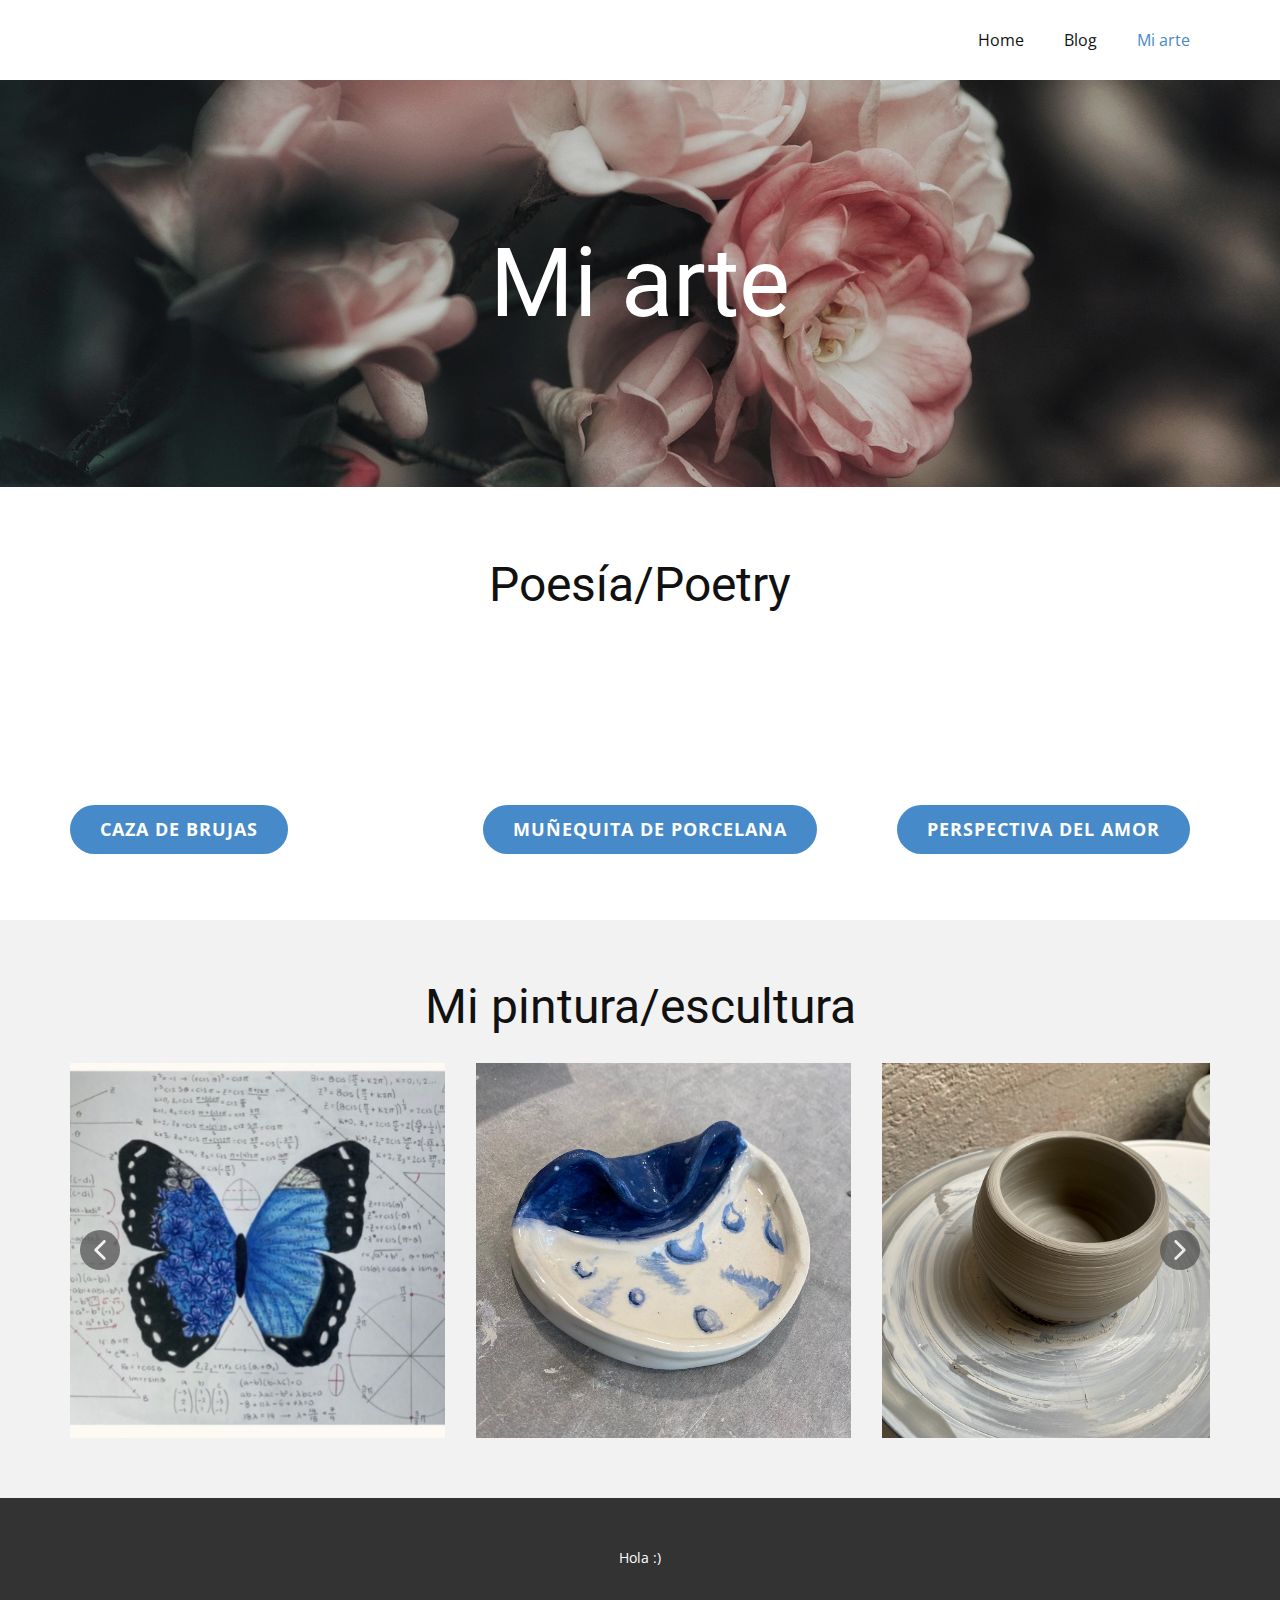
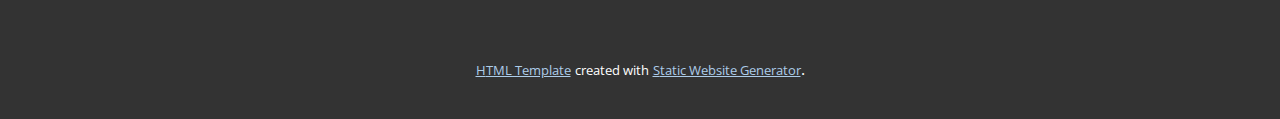
<file: Mi-arte.html>
<!DOCTYPE html>
<html style="font-size: 16px;" lang="en"><head>
    <meta name="viewport" content="width=device-width, initial-scale=1.0">
    <meta charset="utf-8">
    <meta name="keywords" content="Our Projects, ​Our Latest Projects, Our Projects, ​Let’s Start a Project!">
    <meta name="description" content="">
    <title>Mi arte</title>
    <link rel="stylesheet" href="nicepage.css" media="screen">
<link rel="stylesheet" href="Mi-arte.css" media="screen">
    <script class="u-script" type="text/javascript" src="jquery.js" defer=""></script>
    <script class="u-script" type="text/javascript" src="nicepage.js" defer=""></script>
    <meta name="generator" content="Nicepage 6.0.3, nicepage.com">
    <link id="u-theme-google-font" rel="stylesheet" href="https://fonts.googleapis.com/css?family=Roboto:100,100i,300,300i,400,400i,500,500i,700,700i,900,900i|Open+Sans:300,300i,400,400i,500,500i,600,600i,700,700i,800,800i">
    
    
    
    
    
    
    <script type="application/ld+json">{
		"@context": "http://schema.org",
		"@type": "Organization",
		"name": ""
}</script>
    <meta name="theme-color" content="#478ac9">
    <meta property="og:title" content="Mi arte">
    <meta property="og:type" content="website">
  <meta data-intl-tel-input-cdn-path="intlTelInput/"></head>
  <body data-path-to-root="./" data-include-products="false" class="u-body u-xl-mode" data-lang="en"><header class="u-clearfix u-header u-header" id="sec-5f4f"><div class="u-clearfix u-sheet u-sheet-1">
        <nav class="u-menu u-menu-one-level u-offcanvas u-menu-1">
          <div class="menu-collapse" style="font-size: 1rem; letter-spacing: 0px;">
            <a class="u-button-style u-custom-left-right-menu-spacing u-custom-padding-bottom u-custom-top-bottom-menu-spacing u-nav-link u-text-active-palette-1-base u-text-hover-palette-2-base" href="#">
              <svg class="u-svg-link" viewBox="0 0 24 24"><use xmlns:xlink="http://www.w3.org/1999/xlink" xlink:href="#menu-hamburger"></use></svg>
              <svg class="u-svg-content" version="1.1" id="menu-hamburger" viewBox="0 0 16 16" x="0px" y="0px" xmlns:xlink="http://www.w3.org/1999/xlink" xmlns="http://www.w3.org/2000/svg"><g><rect y="1" width="16" height="2"></rect><rect y="7" width="16" height="2"></rect><rect y="13" width="16" height="2"></rect>
</g></svg>
            </a>
          </div>
          <div class="u-custom-menu u-nav-container">
            <ul class="u-nav u-unstyled u-nav-1"><li class="u-nav-item"><a class="u-button-style u-nav-link u-text-active-palette-1-base u-text-hover-palette-2-base" href="Home.html" style="padding: 10px 20px;">Home</a>
</li><li class="u-nav-item"><a class="u-button-style u-nav-link u-text-active-palette-1-base u-text-hover-palette-2-base" href="Blog.html" style="padding: 10px 20px;">Blog</a>
</li><li class="u-nav-item"><a class="u-button-style u-nav-link u-text-active-palette-1-base u-text-hover-palette-2-base" href="Mi-arte.html" style="padding: 10px 20px;">Mi arte</a>
</li></ul>
          </div>
          <div class="u-custom-menu u-nav-container-collapse">
            <div class="u-black u-container-style u-inner-container-layout u-opacity u-opacity-95 u-sidenav">
              <div class="u-inner-container-layout u-sidenav-overflow">
                <div class="u-menu-close"></div>
                <ul class="u-align-center u-nav u-popupmenu-items u-unstyled u-nav-2"><li class="u-nav-item"><a class="u-button-style u-nav-link" href="Home.html">Home</a>
</li><li class="u-nav-item"><a class="u-button-style u-nav-link" href="Blog.html">Blog</a>
</li><li class="u-nav-item"><a class="u-button-style u-nav-link" href="Mi-arte.html">Mi arte</a>
</li></ul>
              </div>
            </div>
            <div class="u-black u-menu-overlay u-opacity u-opacity-70"></div>
          </div>
        </nav>
      </div></header> 
    <section class="u-align-center u-clearfix u-container-align-center u-image u-shading u-section-1" id="sec-039a" data-image-width="1280" data-image-height="853">
      <div class="u-clearfix u-sheet u-valign-middle u-sheet-1">
        <h1 class="u-align-center u-text u-text-default u-title u-text-1">Mi arte</h1>
      </div>
    </section>
    <section class="u-clearfix u-section-2" id="sec-3dc3">
      <div class="u-clearfix u-sheet u-valign-middle u-sheet-1">
        <h2 class="u-text u-text-default u-text-1">Poesía/Poetry</h2>
      </div>
    </section>
    <section class="u-clearfix u-section-3" id="sec-0fd8">
      <div class="u-clearfix u-sheet u-sheet-1">
        <div class="u-expanded-width u-layout-grid u-list u-list-1">
          <div class="u-repeater u-repeater-1">
            <div class="u-container-style u-list-item u-repeater-item" data-href="https://docs.google.com/document/d/1-a9LCsSIwVJDnFDXppDoM1tgtK9iwS5tYKkIH2g76Uc/edit?usp=sharing" data-target="_blank">
              <div class="u-container-layout u-similar-container u-valign-bottom u-container-layout-1">
                <a href="https://nicepage.com/wordpress-themes" class="u-btn u-btn-round u-button-style u-custom-item u-hover-palette-1-light-1 u-palette-1-base u-radius u-btn-1">caza de brujas</a>
              </div>
            </div>
            <div class="u-container-style u-list-item u-repeater-item">
              <div class="u-container-layout u-similar-container u-valign-bottom u-container-layout-2">
                <a href="https://docs.google.com/document/d/1-a9LCsSIwVJDnFDXppDoM1tgtK9iwS5tYKkIH2g76Uc/edit?usp=sharing" class="u-btn u-btn-round u-button-style u-custom-item u-hover-palette-1-light-1 u-palette-1-base u-radius u-btn-2" target="_blank">Muñequita de porcelana</a>
              </div>
            </div>
            <div class="u-container-style u-list-item u-repeater-item">
              <div class="u-container-layout u-similar-container u-valign-bottom u-container-layout-3">
                <a href="https://docs.google.com/document/d/1pc7X6Q8fqnsnm_MsqGgtJNEuKBLvKzUZhAoLMAu-6Dw/edit?usp=sharing" class="u-btn u-btn-round u-button-style u-custom-item u-hover-palette-1-light-1 u-palette-1-base u-radius u-btn-3" target="_blank">Perspectiva del amor</a>
              </div>
            </div>
          </div>
        </div>
      </div>
    </section>
    <section class="u-align-center u-clearfix u-grey-5 u-section-4" id="sec-488b">
      <div class="u-clearfix u-sheet u-sheet-1">
        <h2 class="u-text u-text-default u-text-1">Mi pintura/escultura</h2>
        <div class="u-expanded-width u-gallery u-layout-horizontal u-no-transition u-show-text-on-hover u-width-fixed u-gallery-1">
          <div class="u-gallery-inner"><div class="u-effect-fade u-gallery-item u-shape-rectangle u-gallery-item-1"><div class="u-back-slide" data-image-width="1224" data-image-height="970"><img class="u-back-image u-back-image-1" src="images/ScreenShot2023-12-14at13.41.49.png">
</div><div class="u-over-slide u-shading u-over-slide-1"></div>
</div><div class="u-effect-fade u-gallery-item u-shape-rectangle u-gallery-item-2"><div class="u-back-slide" data-image-width="1440" data-image-height="1440"><img class="u-back-image u-back-image-2" src="images/6E8C2CCD-41AF-4ED6-B3C1-061152D9CC27.JPG">
</div><div class="u-over-slide u-shading u-over-slide-2"></div>
</div><div class="u-effect-fade u-gallery-item u-shape-rectangle u-gallery-item-3"><div class="u-back-slide" data-image-width="1060" data-image-height="1196"><img class="u-back-image u-back-image-3" src="images/ScreenShot2023-12-14at13.47.48.png">
</div><div class="u-over-slide u-shading u-over-slide-3"></div>
</div><div class="u-effect-fade u-gallery-item u-shape-rectangle u-gallery-item-4"><div class="u-back-slide" data-image-width="1224" data-image-height="970"><img class="u-back-image u-back-image-4" src="images/ScreenShot2023-12-14at13.41.49.png">
</div><div class="u-over-slide u-shading u-over-slide-4"></div>
</div><div class="u-effect-fade u-gallery-item u-shape-rectangle u-gallery-item-5" data-image-width="1248" data-image-height="994"><div class="u-back-slide"><img class="u-back-image u-back-image-5" src="images/ScreenShot2023-12-14at13.41.29.png">
</div><div class="u-over-slide u-shading u-over-slide-5"></div>
</div><div class="u-effect-fade u-gallery-item u-shape-rectangle u-gallery-item-6" data-image-width="1300" data-image-height="1322"><div class="u-back-slide"><img class="u-back-image u-back-image-6" src="images/ScreenShot2023-12-14at13.41.11.png">
</div><div class="u-over-slide u-shading u-over-slide-6"></div>
</div></div>
          <a class="u-absolute-vcenter u-gallery-nav u-gallery-nav-prev u-grey-70 u-icon-circle u-opacity u-opacity-70 u-spacing-10 u-text-white u-gallery-nav-1" href="#" role="button">
            <span aria-hidden="true">
              <svg viewBox="0 0 451.847 451.847"><path d="M97.141,225.92c0-8.095,3.091-16.192,9.259-22.366L300.689,9.27c12.359-12.359,32.397-12.359,44.751,0
c12.354,12.354,12.354,32.388,0,44.748L173.525,225.92l171.903,171.909c12.354,12.354,12.354,32.391,0,44.744
c-12.354,12.365-32.386,12.365-44.745,0l-194.29-194.281C100.226,242.115,97.141,234.018,97.141,225.92z"></path></svg>
            </span>
            <span class="sr-only">
              <svg viewBox="0 0 451.847 451.847"><path d="M97.141,225.92c0-8.095,3.091-16.192,9.259-22.366L300.689,9.27c12.359-12.359,32.397-12.359,44.751,0
c12.354,12.354,12.354,32.388,0,44.748L173.525,225.92l171.903,171.909c12.354,12.354,12.354,32.391,0,44.744
c-12.354,12.365-32.386,12.365-44.745,0l-194.29-194.281C100.226,242.115,97.141,234.018,97.141,225.92z"></path></svg>
            </span>
          </a>
          <a class="u-absolute-vcenter u-gallery-nav u-gallery-nav-next u-grey-70 u-icon-circle u-opacity u-opacity-70 u-spacing-10 u-text-white u-gallery-nav-2" href="#" role="button">
            <span aria-hidden="true">
              <svg viewBox="0 0 451.846 451.847"><path d="M345.441,248.292L151.154,442.573c-12.359,12.365-32.397,12.365-44.75,0c-12.354-12.354-12.354-32.391,0-44.744
L278.318,225.92L106.409,54.017c-12.354-12.359-12.354-32.394,0-44.748c12.354-12.359,32.391-12.359,44.75,0l194.287,194.284
c6.177,6.18,9.262,14.271,9.262,22.366C354.708,234.018,351.617,242.115,345.441,248.292z"></path></svg>
            </span>
            <span class="sr-only">
              <svg viewBox="0 0 451.846 451.847"><path d="M345.441,248.292L151.154,442.573c-12.359,12.365-32.397,12.365-44.75,0c-12.354-12.354-12.354-32.391,0-44.744
L278.318,225.92L106.409,54.017c-12.354-12.359-12.354-32.394,0-44.748c12.354-12.359,32.391-12.359,44.75,0l194.287,194.284
c6.177,6.18,9.262,14.271,9.262,22.366C354.708,234.018,351.617,242.115,345.441,248.292z"></path></svg>
            </span>
          </a>
        </div>
      </div>
    </section>
    
    
    
    <footer class="u-align-center u-clearfix u-footer u-grey-80 u-footer" id="sec-c152"><div class="u-clearfix u-sheet u-sheet-1">
        <p class="u-small-text u-text u-text-variant u-text-1">Hola :)</p>
      </div></footer>
    <section class="u-backlink u-clearfix u-grey-80">
      <a class="u-link" href="https://nicepage.com/html-templates" target="_blank">
        <span>HTML Template</span>
      </a>
      <p class="u-text">
        <span>created with</span>
      </p>
      <a class="u-link" href="https://nicepage.com/static-site-generator" target="_blank">
        <span>Static Website Generator</span>
      </a>. 
    </section>
  
</body></html>
</file>
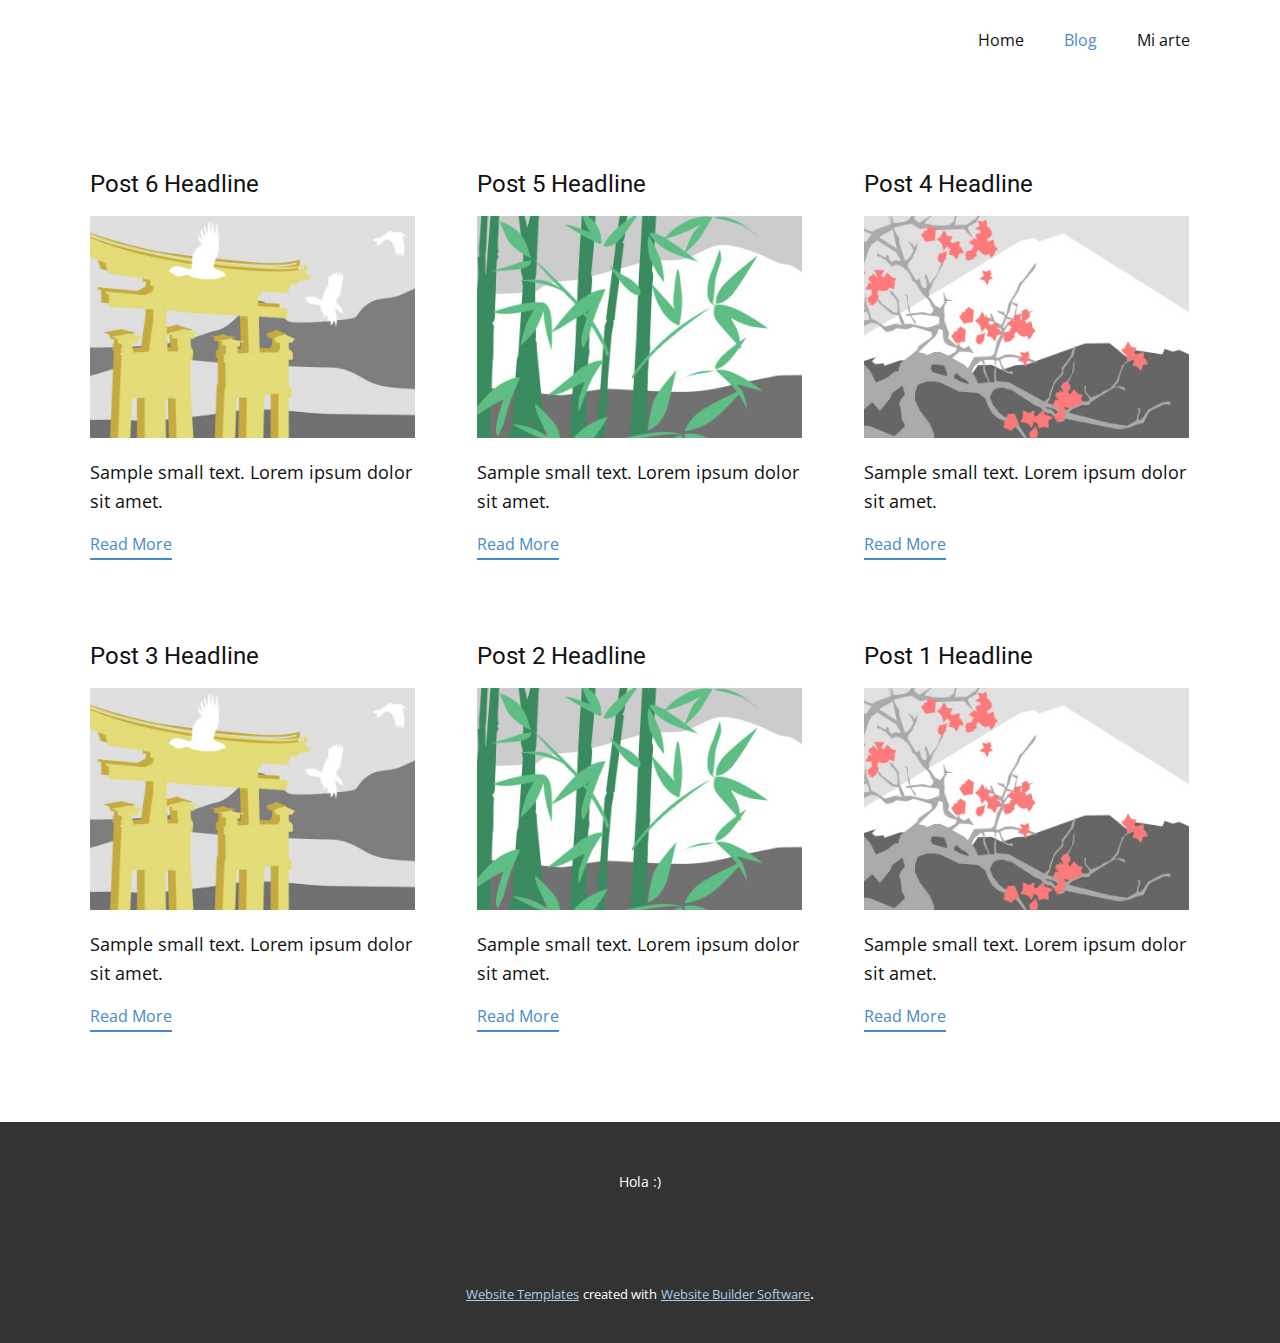
<file: blog/blog.html>
<!DOCTYPE html>
<html style="font-size: 16px;" lang="en"><head>
    <meta name="viewport" content="width=device-width, initial-scale=1.0">
    <meta charset="utf-8">
    <meta name="keywords" content="">
    <meta name="description" content="">
    <title>Blog</title>
    <link rel="stylesheet" href="../nicepage.css" media="screen">
<link rel="stylesheet" href="../Blog-Template.css" media="screen">
    <script class="u-script" type="text/javascript" src="../jquery.js" defer=""></script>
    <script class="u-script" type="text/javascript" src="../nicepage.js" defer=""></script>
    <meta name="generator" content="Nicepage 6.0.3, nicepage.com">
    <link id="u-theme-google-font" rel="stylesheet" href="https://fonts.googleapis.com/css?family=Roboto:100,100i,300,300i,400,400i,500,500i,700,700i,900,900i|Open+Sans:300,300i,400,400i,500,500i,600,600i,700,700i,800,800i">
    
    
    
    <script type="application/ld+json">{
		"@context": "http://schema.org",
		"@type": "Organization",
		"name": ""
}</script>
    <meta name="theme-color" content="#478ac9">
  <meta data-intl-tel-input-cdn-path="intlTelInput/"></head>
  <body data-path-to-root="./" data-include-products="false" class="u-body u-xl-mode" data-lang="en"><header class="u-clearfix u-header u-header" id="sec-5f4f"><div class="u-clearfix u-sheet u-sheet-1">
        <nav class="u-menu u-menu-one-level u-offcanvas u-menu-1">
          <div class="menu-collapse" style="font-size: 1rem; letter-spacing: 0px;">
            <a class="u-button-style u-custom-left-right-menu-spacing u-custom-padding-bottom u-custom-top-bottom-menu-spacing u-nav-link u-text-active-palette-1-base u-text-hover-palette-2-base" href="#">
              <svg class="u-svg-link" viewBox="0 0 24 24"><use xmlns:xlink="http://www.w3.org/1999/xlink" xlink:href="#menu-hamburger"></use></svg>
              <svg class="u-svg-content" version="1.1" id="menu-hamburger" viewBox="0 0 16 16" x="0px" y="0px" xmlns:xlink="http://www.w3.org/1999/xlink" xmlns="http://www.w3.org/2000/svg"><g><rect y="1" width="16" height="2"></rect><rect y="7" width="16" height="2"></rect><rect y="13" width="16" height="2"></rect>
</g></svg>
            </a>
          </div>
          <div class="u-custom-menu u-nav-container">
            <ul class="u-nav u-unstyled u-nav-1"><li class="u-nav-item"><a class="u-button-style u-nav-link u-text-active-palette-1-base u-text-hover-palette-2-base" href="../Home.html" style="padding: 10px 20px;">Home</a>
</li><li class="u-nav-item"><a class="u-button-style u-nav-link u-text-active-palette-1-base u-text-hover-palette-2-base" href="../Blog.html" style="padding: 10px 20px;">Blog</a>
</li><li class="u-nav-item"><a class="u-button-style u-nav-link u-text-active-palette-1-base u-text-hover-palette-2-base" href="../Mi-arte.html" style="padding: 10px 20px;">Mi arte</a>
</li></ul>
          </div>
          <div class="u-custom-menu u-nav-container-collapse">
            <div class="u-black u-container-style u-inner-container-layout u-opacity u-opacity-95 u-sidenav">
              <div class="u-inner-container-layout u-sidenav-overflow">
                <div class="u-menu-close"></div>
                <ul class="u-align-center u-nav u-popupmenu-items u-unstyled u-nav-2"><li class="u-nav-item"><a class="u-button-style u-nav-link" href="../Home.html">Home</a>
</li><li class="u-nav-item"><a class="u-button-style u-nav-link" href="../Blog.html">Blog</a>
</li><li class="u-nav-item"><a class="u-button-style u-nav-link" href="../Mi-arte.html">Mi arte</a>
</li></ul>
              </div>
            </div>
            <div class="u-black u-menu-overlay u-opacity u-opacity-70"></div>
          </div>
        </nav>
      </div></header>
    <section class="u-clearfix u-section-1" id="sec-d11c">
      <div class="u-clearfix u-sheet u-valign-middle u-sheet-1"><!--blog--><!--blog_options_json--><!--{"type":"Recent","source":"","tags":"","count":""}--><!--/blog_options_json-->
        <div class="u-blog u-expanded-width u-repeater u-repeater-1"><!--blog_post-->
          <div class="u-blog-post u-container-style u-repeater-item u-white u-repeater-item-1">
            <div class="u-container-layout u-similar-container u-valign-top u-container-layout-1"><!--blog_post_header-->
              <h4 class="u-blog-control u-text u-text-1">
                <a class="u-post-header-link" href="../blog/post-5.html">Post 6 Headline</a>
              </h4><!--/blog_post_header--><!--blog_post_image-->
              <a class="u-post-header-link" href="../blog/post-5.html"><img alt="" class="u-blog-control u-expanded-width u-image u-image-default u-image-1" src="../images/8ad73f3c.jpeg"></a><!--/blog_post_image--><!--blog_post_content-->
              <div class="u-blog-control u-post-content u-text u-text-2 fr-view">Sample small text. Lorem ipsum dolor sit amet.</div><!--/blog_post_content--><!--blog_post_readmore-->
              <a href="../blog/post-5.html" class="u-blog-control u-border-2 u-border-palette-1-base u-btn u-btn-rectangle u-button-style u-none u-btn-1"><!--blog_post_readmore_content--><!--options_json--><!--{"content":"","defaultValue":"Read More"}--><!--/options_json-->Read More<!--/blog_post_readmore_content--></a><!--/blog_post_readmore-->
            </div>
          </div><div class="u-blog-post u-container-style u-repeater-item u-video-cover u-white">
            <div class="u-container-layout u-similar-container u-valign-top u-container-layout-2"><!--blog_post_header-->
              <h4 class="u-blog-control u-text u-text-3">
                <a class="u-post-header-link" href="../blog/post-4.html">Post 5 Headline</a>
              </h4><!--/blog_post_header--><!--blog_post_image-->
              <a class="u-post-header-link" href="../blog/post-4.html"><img alt="" class="u-blog-control u-expanded-width u-image u-image-default u-image-2" src="../images/68f64b9d.jpeg"></a><!--/blog_post_image--><!--blog_post_content-->
              <div class="u-blog-control u-post-content u-text u-text-4 fr-view">Sample small text. Lorem ipsum dolor sit amet.</div><!--/blog_post_content--><!--blog_post_readmore-->
              <a href="../blog/post-4.html" class="u-blog-control u-border-2 u-border-palette-1-base u-btn u-btn-rectangle u-button-style u-none u-btn-2"><!--blog_post_readmore_content--><!--options_json--><!--{"content":"","defaultValue":"Read More"}--><!--/options_json-->Read More<!--/blog_post_readmore_content--></a><!--/blog_post_readmore-->
            </div>
          </div><div class="u-blog-post u-container-style u-repeater-item u-video-cover u-white">
            <div class="u-container-layout u-similar-container u-valign-top u-container-layout-3"><!--blog_post_header-->
              <h4 class="u-blog-control u-text u-text-5">
                <a class="u-post-header-link" href="../blog/post-3.html">Post 4 Headline</a>
              </h4><!--/blog_post_header--><!--blog_post_image-->
              <a class="u-post-header-link" href="../blog/post-3.html"><img alt="" class="u-blog-control u-expanded-width u-image u-image-default u-image-3" src="../images/0fd3416c.jpeg"></a><!--/blog_post_image--><!--blog_post_content-->
              <div class="u-blog-control u-post-content u-text u-text-6 fr-view">Sample small text. Lorem ipsum dolor sit amet.</div><!--/blog_post_content--><!--blog_post_readmore-->
              <a href="../blog/post-3.html" class="u-blog-control u-border-2 u-border-palette-1-base u-btn u-btn-rectangle u-button-style u-none u-btn-3"><!--blog_post_readmore_content--><!--options_json--><!--{"content":"","defaultValue":"Read More"}--><!--/options_json-->Read More<!--/blog_post_readmore_content--></a><!--/blog_post_readmore-->
            </div>
          </div><div class="u-blog-post u-container-style u-repeater-item u-white u-repeater-item-1">
            <div class="u-container-layout u-similar-container u-valign-top u-container-layout-1"><!--blog_post_header-->
              <h4 class="u-blog-control u-text u-text-1">
                <a class="u-post-header-link" href="../blog/post-2.html">Post 3 Headline</a>
              </h4><!--/blog_post_header--><!--blog_post_image-->
              <a class="u-post-header-link" href="../blog/post-2.html"><img alt="" class="u-blog-control u-expanded-width u-image u-image-default u-image-1" src="../images/8ad73f3c.jpeg"></a><!--/blog_post_image--><!--blog_post_content-->
              <div class="u-blog-control u-post-content u-text u-text-2 fr-view">Sample small text. Lorem ipsum dolor sit amet.</div><!--/blog_post_content--><!--blog_post_readmore-->
              <a href="../blog/post-2.html" class="u-blog-control u-border-2 u-border-palette-1-base u-btn u-btn-rectangle u-button-style u-none u-btn-1"><!--blog_post_readmore_content--><!--options_json--><!--{"content":"","defaultValue":"Read More"}--><!--/options_json-->Read More<!--/blog_post_readmore_content--></a><!--/blog_post_readmore-->
            </div>
          </div><div class="u-blog-post u-container-style u-repeater-item u-video-cover u-white">
            <div class="u-container-layout u-similar-container u-valign-top u-container-layout-2"><!--blog_post_header-->
              <h4 class="u-blog-control u-text u-text-3">
                <a class="u-post-header-link" href="../blog/post-1.html">Post 2 Headline</a>
              </h4><!--/blog_post_header--><!--blog_post_image-->
              <a class="u-post-header-link" href="../blog/post-1.html"><img alt="" class="u-blog-control u-expanded-width u-image u-image-default u-image-2" src="../images/68f64b9d.jpeg"></a><!--/blog_post_image--><!--blog_post_content-->
              <div class="u-blog-control u-post-content u-text u-text-4 fr-view">Sample small text. Lorem ipsum dolor sit amet.</div><!--/blog_post_content--><!--blog_post_readmore-->
              <a href="../blog/post-1.html" class="u-blog-control u-border-2 u-border-palette-1-base u-btn u-btn-rectangle u-button-style u-none u-btn-2"><!--blog_post_readmore_content--><!--options_json--><!--{"content":"","defaultValue":"Read More"}--><!--/options_json-->Read More<!--/blog_post_readmore_content--></a><!--/blog_post_readmore-->
            </div>
          </div><div class="u-blog-post u-container-style u-repeater-item u-video-cover u-white">
            <div class="u-container-layout u-similar-container u-valign-top u-container-layout-3"><!--blog_post_header-->
              <h4 class="u-blog-control u-text u-text-5">
                <a class="u-post-header-link" href="../blog/post.html">Post 1 Headline</a>
              </h4><!--/blog_post_header--><!--blog_post_image-->
              <a class="u-post-header-link" href="../blog/post.html"><img alt="" class="u-blog-control u-expanded-width u-image u-image-default u-image-3" src="../images/0fd3416c.jpeg"></a><!--/blog_post_image--><!--blog_post_content-->
              <div class="u-blog-control u-post-content u-text u-text-6 fr-view">Sample small text. Lorem ipsum dolor sit amet.</div><!--/blog_post_content--><!--blog_post_readmore-->
              <a href="../blog/post.html" class="u-blog-control u-border-2 u-border-palette-1-base u-btn u-btn-rectangle u-button-style u-none u-btn-3"><!--blog_post_readmore_content--><!--options_json--><!--{"content":"","defaultValue":"Read More"}--><!--/options_json-->Read More<!--/blog_post_readmore_content--></a><!--/blog_post_readmore-->
            </div>
          </div><!--/blog_post--><!--blog_post-->
          <!--/blog_post--><!--blog_post-->
          <!--/blog_post-->
        </div><!--/blog-->
      </div>
    </section>
    
    
    
    <footer class="u-align-center u-clearfix u-footer u-grey-80 u-footer" id="sec-c152"><div class="u-clearfix u-sheet u-sheet-1">
        <p class="u-small-text u-text u-text-variant u-text-1">Hola :)</p>
      </div></footer>
    <section class="u-backlink u-clearfix u-grey-80">
      <a class="u-link" href="https://nicepage.com/website-templates" target="_blank">
        <span>Website Templates</span>
      </a>
      <p class="u-text">
        <span>created with</span>
      </p>
      <a class="u-link" href="" target="_blank">
        <span>Website Builder Software</span>
      </a>. 
    </section>
  
</body></html>
</file>
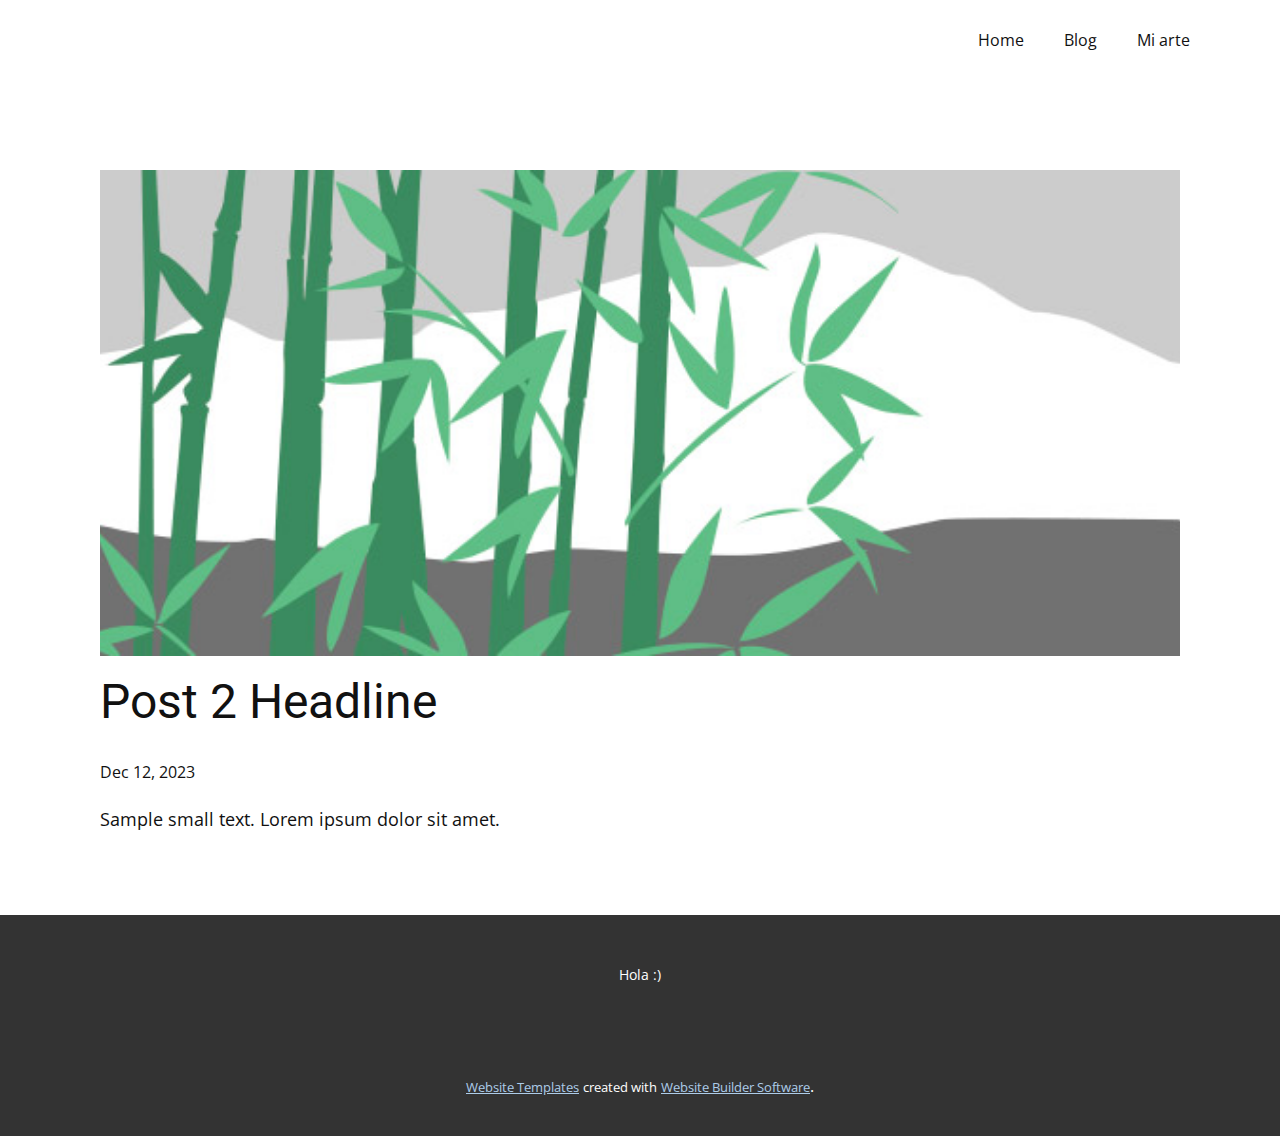
<file: blog/post-1.html>
<!DOCTYPE html>
<html style="font-size: 16px;" lang="en"><head>
    <meta name="viewport" content="width=device-width, initial-scale=1.0">
    <meta charset="utf-8">
    <meta name="keywords" content="Post 1 Headline">
    <meta name="description" content="">
    <title>Post 2 Headline</title>
    <link rel="stylesheet" href="../nicepage.css" media="screen">
<link rel="stylesheet" href="../Post-Template.css" media="screen">
    <script class="u-script" type="text/javascript" src="../jquery.js" defer=""></script>
    <script class="u-script" type="text/javascript" src="../nicepage.js" defer=""></script>
    <meta name="generator" content="Nicepage 6.0.3, nicepage.com">
    <link id="u-theme-google-font" rel="stylesheet" href="https://fonts.googleapis.com/css?family=Roboto:100,100i,300,300i,400,400i,500,500i,700,700i,900,900i|Open+Sans:300,300i,400,400i,500,500i,600,600i,700,700i,800,800i">
    
    
    
    <script type="application/ld+json">{
		"@context": "http://schema.org",
		"@type": "Organization",
		"name": ""
}</script>
    <meta name="theme-color" content="#478ac9">
  <meta data-intl-tel-input-cdn-path="intlTelInput/"></head>
  <body data-path-to-root="./" data-include-products="false" class="u-body u-xl-mode" data-lang="en"><header class="u-clearfix u-header u-header" id="sec-5f4f"><div class="u-clearfix u-sheet u-sheet-1">
        <nav class="u-menu u-menu-one-level u-offcanvas u-menu-1">
          <div class="menu-collapse" style="font-size: 1rem; letter-spacing: 0px;">
            <a class="u-button-style u-custom-left-right-menu-spacing u-custom-padding-bottom u-custom-top-bottom-menu-spacing u-nav-link u-text-active-palette-1-base u-text-hover-palette-2-base" href="#">
              <svg class="u-svg-link" viewBox="0 0 24 24"><use xmlns:xlink="http://www.w3.org/1999/xlink" xlink:href="#menu-hamburger"></use></svg>
              <svg class="u-svg-content" version="1.1" id="menu-hamburger" viewBox="0 0 16 16" x="0px" y="0px" xmlns:xlink="http://www.w3.org/1999/xlink" xmlns="http://www.w3.org/2000/svg"><g><rect y="1" width="16" height="2"></rect><rect y="7" width="16" height="2"></rect><rect y="13" width="16" height="2"></rect>
</g></svg>
            </a>
          </div>
          <div class="u-custom-menu u-nav-container">
            <ul class="u-nav u-unstyled u-nav-1"><li class="u-nav-item"><a class="u-button-style u-nav-link u-text-active-palette-1-base u-text-hover-palette-2-base" href="../Home.html" style="padding: 10px 20px;">Home</a>
</li><li class="u-nav-item"><a class="u-button-style u-nav-link u-text-active-palette-1-base u-text-hover-palette-2-base" href="../Blog.html" style="padding: 10px 20px;">Blog</a>
</li><li class="u-nav-item"><a class="u-button-style u-nav-link u-text-active-palette-1-base u-text-hover-palette-2-base" href="../Mi-arte.html" style="padding: 10px 20px;">Mi arte</a>
</li></ul>
          </div>
          <div class="u-custom-menu u-nav-container-collapse">
            <div class="u-black u-container-style u-inner-container-layout u-opacity u-opacity-95 u-sidenav">
              <div class="u-inner-container-layout u-sidenav-overflow">
                <div class="u-menu-close"></div>
                <ul class="u-align-center u-nav u-popupmenu-items u-unstyled u-nav-2"><li class="u-nav-item"><a class="u-button-style u-nav-link" href="../Home.html">Home</a>
</li><li class="u-nav-item"><a class="u-button-style u-nav-link" href="../Blog.html">Blog</a>
</li><li class="u-nav-item"><a class="u-button-style u-nav-link" href="../Mi-arte.html">Mi arte</a>
</li></ul>
              </div>
            </div>
            <div class="u-black u-menu-overlay u-opacity u-opacity-70"></div>
          </div>
        </nav>
      </div></header>
    <section class="u-align-center u-clearfix u-section-1" id="sec-255b">
      <div class="u-clearfix u-sheet u-valign-middle-md u-valign-middle-sm u-valign-middle-xs u-sheet-1"><!--post_details--><!--post_details_options_json--><!--{"source":""}--><!--/post_details_options_json--><!--blog_post-->
        <div class="u-container-style u-expanded-width u-post-details u-post-details-1">
          <div class="u-container-layout u-valign-middle u-container-layout-1"><!--blog_post_image-->
            <img alt="" class="u-blog-control u-expanded-width u-image u-image-default u-image-1" src="../images/68f64b9d.jpeg"><!--/blog_post_image--><!--blog_post_header-->
            <h2 class="u-blog-control u-text u-text-1">Post 2 Headline</h2><!--/blog_post_header--><!--blog_post_metadata-->
            <div class="u-blog-control u-metadata u-metadata-1"><!--blog_post_metadata_date-->
              <span class="u-meta-date u-meta-icon">Dec 12, 2023</span><!--/blog_post_metadata_date--><!--blog_post_metadata_category-->
              <!--/blog_post_metadata_category--><!--blog_post_metadata_comments-->
              <!--/blog_post_metadata_comments-->
            </div><!--/blog_post_metadata--><!--blog_post_content-->
            <div class="u-align-justify u-blog-control u-post-content u-text u-text-2 fr-view">
  Sample small text. Lorem ipsum dolor sit amet.
  </div><!--/blog_post_content-->
          </div>
        </div><!--/blog_post--><!--/post_details-->
      </div>
    </section>
    
    
    
    <footer class="u-align-center u-clearfix u-footer u-grey-80 u-footer" id="sec-c152"><div class="u-clearfix u-sheet u-sheet-1">
        <p class="u-small-text u-text u-text-variant u-text-1">Hola :)</p>
      </div></footer>
    <section class="u-backlink u-clearfix u-grey-80">
      <a class="u-link" href="https://nicepage.com/website-templates" target="_blank">
        <span>Website Templates</span>
      </a>
      <p class="u-text">
        <span>created with</span>
      </p>
      <a class="u-link" href="" target="_blank">
        <span>Website Builder Software</span>
      </a>. 
    </section>
  
</body></html>
</file>
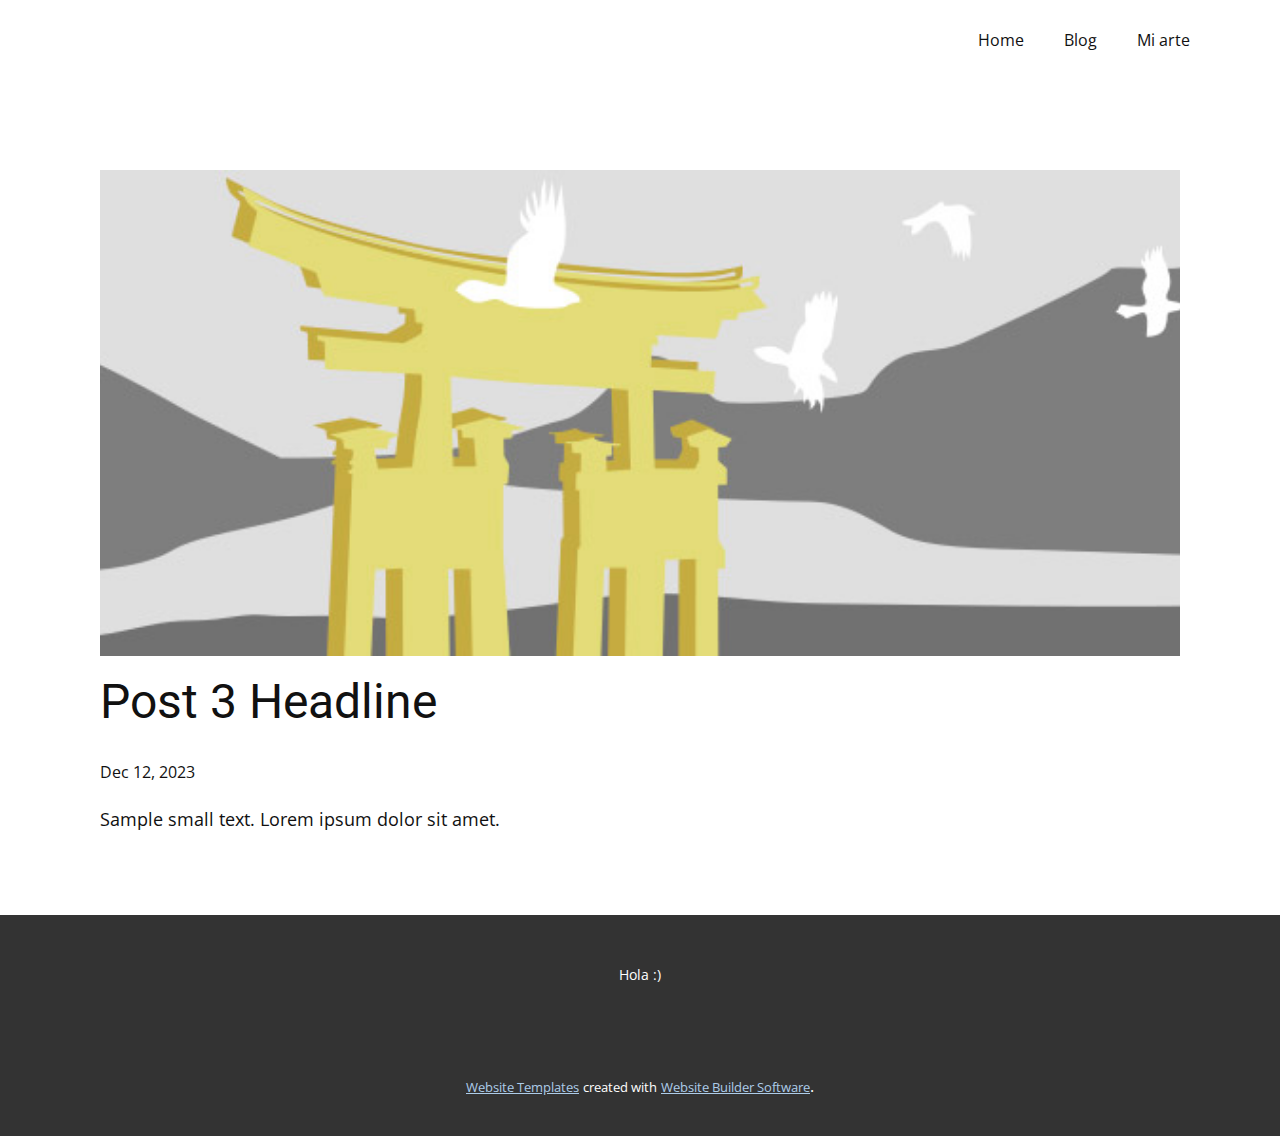
<file: blog/post-2.html>
<!DOCTYPE html>
<html style="font-size: 16px;" lang="en"><head>
    <meta name="viewport" content="width=device-width, initial-scale=1.0">
    <meta charset="utf-8">
    <meta name="keywords" content="Post 1 Headline">
    <meta name="description" content="">
    <title>Post 3 Headline</title>
    <link rel="stylesheet" href="../nicepage.css" media="screen">
<link rel="stylesheet" href="../Post-Template.css" media="screen">
    <script class="u-script" type="text/javascript" src="../jquery.js" defer=""></script>
    <script class="u-script" type="text/javascript" src="../nicepage.js" defer=""></script>
    <meta name="generator" content="Nicepage 6.0.3, nicepage.com">
    <link id="u-theme-google-font" rel="stylesheet" href="https://fonts.googleapis.com/css?family=Roboto:100,100i,300,300i,400,400i,500,500i,700,700i,900,900i|Open+Sans:300,300i,400,400i,500,500i,600,600i,700,700i,800,800i">
    
    
    
    <script type="application/ld+json">{
		"@context": "http://schema.org",
		"@type": "Organization",
		"name": ""
}</script>
    <meta name="theme-color" content="#478ac9">
  <meta data-intl-tel-input-cdn-path="intlTelInput/"></head>
  <body data-path-to-root="./" data-include-products="false" class="u-body u-xl-mode" data-lang="en"><header class="u-clearfix u-header u-header" id="sec-5f4f"><div class="u-clearfix u-sheet u-sheet-1">
        <nav class="u-menu u-menu-one-level u-offcanvas u-menu-1">
          <div class="menu-collapse" style="font-size: 1rem; letter-spacing: 0px;">
            <a class="u-button-style u-custom-left-right-menu-spacing u-custom-padding-bottom u-custom-top-bottom-menu-spacing u-nav-link u-text-active-palette-1-base u-text-hover-palette-2-base" href="#">
              <svg class="u-svg-link" viewBox="0 0 24 24"><use xmlns:xlink="http://www.w3.org/1999/xlink" xlink:href="#menu-hamburger"></use></svg>
              <svg class="u-svg-content" version="1.1" id="menu-hamburger" viewBox="0 0 16 16" x="0px" y="0px" xmlns:xlink="http://www.w3.org/1999/xlink" xmlns="http://www.w3.org/2000/svg"><g><rect y="1" width="16" height="2"></rect><rect y="7" width="16" height="2"></rect><rect y="13" width="16" height="2"></rect>
</g></svg>
            </a>
          </div>
          <div class="u-custom-menu u-nav-container">
            <ul class="u-nav u-unstyled u-nav-1"><li class="u-nav-item"><a class="u-button-style u-nav-link u-text-active-palette-1-base u-text-hover-palette-2-base" href="../Home.html" style="padding: 10px 20px;">Home</a>
</li><li class="u-nav-item"><a class="u-button-style u-nav-link u-text-active-palette-1-base u-text-hover-palette-2-base" href="../Blog.html" style="padding: 10px 20px;">Blog</a>
</li><li class="u-nav-item"><a class="u-button-style u-nav-link u-text-active-palette-1-base u-text-hover-palette-2-base" href="../Mi-arte.html" style="padding: 10px 20px;">Mi arte</a>
</li></ul>
          </div>
          <div class="u-custom-menu u-nav-container-collapse">
            <div class="u-black u-container-style u-inner-container-layout u-opacity u-opacity-95 u-sidenav">
              <div class="u-inner-container-layout u-sidenav-overflow">
                <div class="u-menu-close"></div>
                <ul class="u-align-center u-nav u-popupmenu-items u-unstyled u-nav-2"><li class="u-nav-item"><a class="u-button-style u-nav-link" href="../Home.html">Home</a>
</li><li class="u-nav-item"><a class="u-button-style u-nav-link" href="../Blog.html">Blog</a>
</li><li class="u-nav-item"><a class="u-button-style u-nav-link" href="../Mi-arte.html">Mi arte</a>
</li></ul>
              </div>
            </div>
            <div class="u-black u-menu-overlay u-opacity u-opacity-70"></div>
          </div>
        </nav>
      </div></header>
    <section class="u-align-center u-clearfix u-section-1" id="sec-255b">
      <div class="u-clearfix u-sheet u-valign-middle-md u-valign-middle-sm u-valign-middle-xs u-sheet-1"><!--post_details--><!--post_details_options_json--><!--{"source":""}--><!--/post_details_options_json--><!--blog_post-->
        <div class="u-container-style u-expanded-width u-post-details u-post-details-1">
          <div class="u-container-layout u-valign-middle u-container-layout-1"><!--blog_post_image-->
            <img alt="" class="u-blog-control u-expanded-width u-image u-image-default u-image-1" src="../images/8ad73f3c.jpeg"><!--/blog_post_image--><!--blog_post_header-->
            <h2 class="u-blog-control u-text u-text-1">Post 3 Headline</h2><!--/blog_post_header--><!--blog_post_metadata-->
            <div class="u-blog-control u-metadata u-metadata-1"><!--blog_post_metadata_date-->
              <span class="u-meta-date u-meta-icon">Dec 12, 2023</span><!--/blog_post_metadata_date--><!--blog_post_metadata_category-->
              <!--/blog_post_metadata_category--><!--blog_post_metadata_comments-->
              <!--/blog_post_metadata_comments-->
            </div><!--/blog_post_metadata--><!--blog_post_content-->
            <div class="u-align-justify u-blog-control u-post-content u-text u-text-2 fr-view">
  Sample small text. Lorem ipsum dolor sit amet.
  </div><!--/blog_post_content-->
          </div>
        </div><!--/blog_post--><!--/post_details-->
      </div>
    </section>
    
    
    
    <footer class="u-align-center u-clearfix u-footer u-grey-80 u-footer" id="sec-c152"><div class="u-clearfix u-sheet u-sheet-1">
        <p class="u-small-text u-text u-text-variant u-text-1">Hola :)</p>
      </div></footer>
    <section class="u-backlink u-clearfix u-grey-80">
      <a class="u-link" href="https://nicepage.com/website-templates" target="_blank">
        <span>Website Templates</span>
      </a>
      <p class="u-text">
        <span>created with</span>
      </p>
      <a class="u-link" href="" target="_blank">
        <span>Website Builder Software</span>
      </a>. 
    </section>
  
</body></html>
</file>
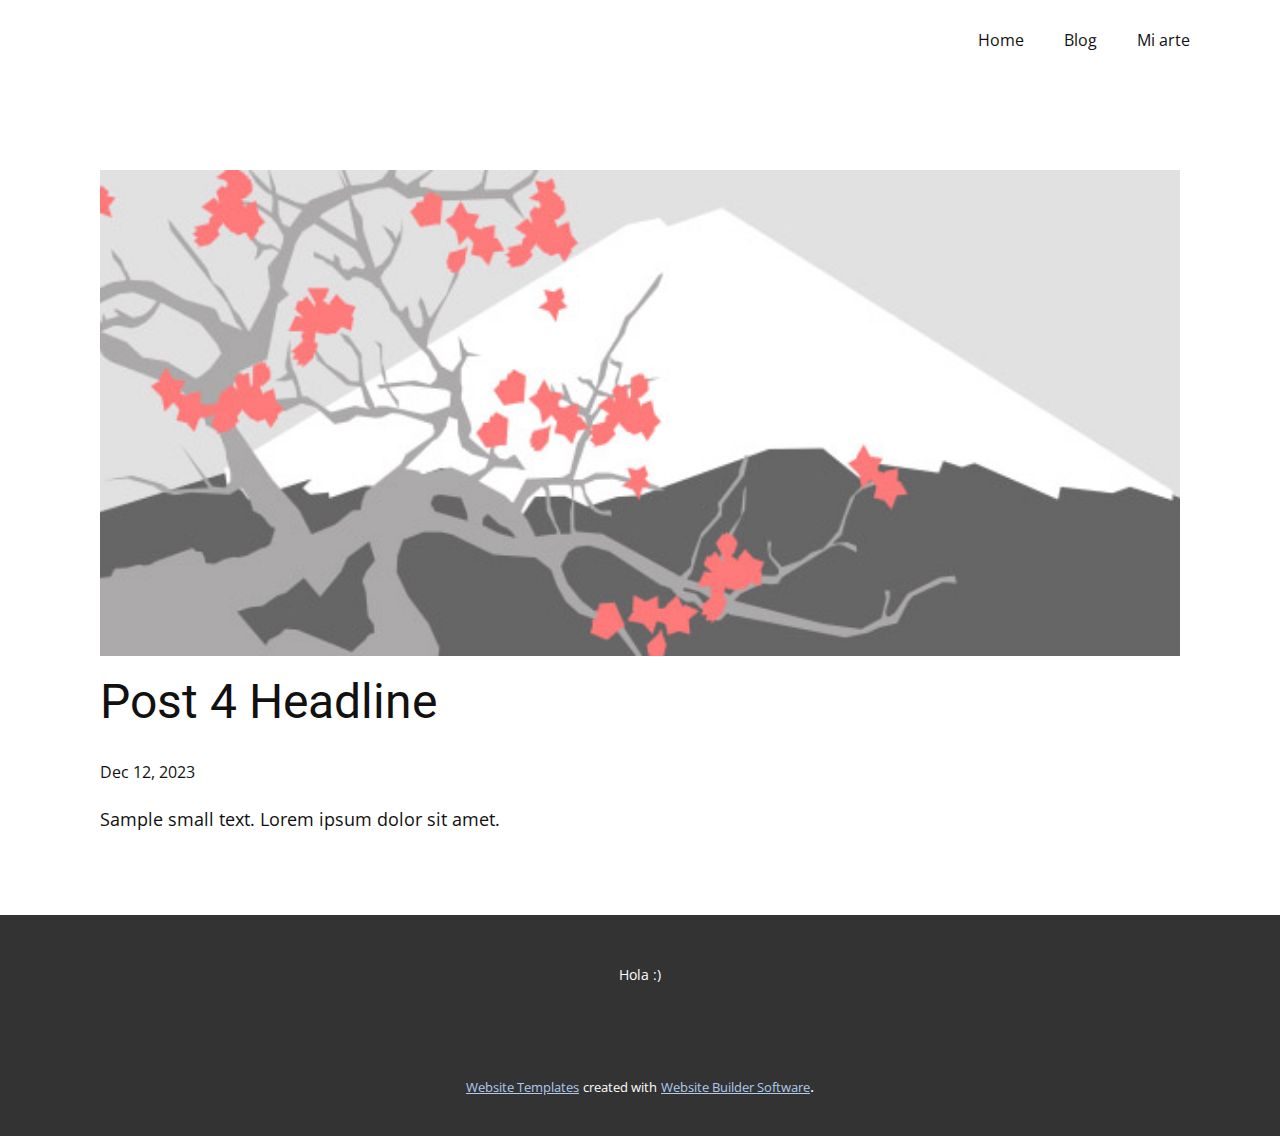
<file: blog/post-3.html>
<!DOCTYPE html>
<html style="font-size: 16px;" lang="en"><head>
    <meta name="viewport" content="width=device-width, initial-scale=1.0">
    <meta charset="utf-8">
    <meta name="keywords" content="Post 1 Headline">
    <meta name="description" content="">
    <title>Post 4 Headline</title>
    <link rel="stylesheet" href="../nicepage.css" media="screen">
<link rel="stylesheet" href="../Post-Template.css" media="screen">
    <script class="u-script" type="text/javascript" src="../jquery.js" defer=""></script>
    <script class="u-script" type="text/javascript" src="../nicepage.js" defer=""></script>
    <meta name="generator" content="Nicepage 6.0.3, nicepage.com">
    <link id="u-theme-google-font" rel="stylesheet" href="https://fonts.googleapis.com/css?family=Roboto:100,100i,300,300i,400,400i,500,500i,700,700i,900,900i|Open+Sans:300,300i,400,400i,500,500i,600,600i,700,700i,800,800i">
    
    
    
    <script type="application/ld+json">{
		"@context": "http://schema.org",
		"@type": "Organization",
		"name": ""
}</script>
    <meta name="theme-color" content="#478ac9">
  <meta data-intl-tel-input-cdn-path="intlTelInput/"></head>
  <body data-path-to-root="./" data-include-products="false" class="u-body u-xl-mode" data-lang="en"><header class="u-clearfix u-header u-header" id="sec-5f4f"><div class="u-clearfix u-sheet u-sheet-1">
        <nav class="u-menu u-menu-one-level u-offcanvas u-menu-1">
          <div class="menu-collapse" style="font-size: 1rem; letter-spacing: 0px;">
            <a class="u-button-style u-custom-left-right-menu-spacing u-custom-padding-bottom u-custom-top-bottom-menu-spacing u-nav-link u-text-active-palette-1-base u-text-hover-palette-2-base" href="#">
              <svg class="u-svg-link" viewBox="0 0 24 24"><use xmlns:xlink="http://www.w3.org/1999/xlink" xlink:href="#menu-hamburger"></use></svg>
              <svg class="u-svg-content" version="1.1" id="menu-hamburger" viewBox="0 0 16 16" x="0px" y="0px" xmlns:xlink="http://www.w3.org/1999/xlink" xmlns="http://www.w3.org/2000/svg"><g><rect y="1" width="16" height="2"></rect><rect y="7" width="16" height="2"></rect><rect y="13" width="16" height="2"></rect>
</g></svg>
            </a>
          </div>
          <div class="u-custom-menu u-nav-container">
            <ul class="u-nav u-unstyled u-nav-1"><li class="u-nav-item"><a class="u-button-style u-nav-link u-text-active-palette-1-base u-text-hover-palette-2-base" href="../Home.html" style="padding: 10px 20px;">Home</a>
</li><li class="u-nav-item"><a class="u-button-style u-nav-link u-text-active-palette-1-base u-text-hover-palette-2-base" href="../Blog.html" style="padding: 10px 20px;">Blog</a>
</li><li class="u-nav-item"><a class="u-button-style u-nav-link u-text-active-palette-1-base u-text-hover-palette-2-base" href="../Mi-arte.html" style="padding: 10px 20px;">Mi arte</a>
</li></ul>
          </div>
          <div class="u-custom-menu u-nav-container-collapse">
            <div class="u-black u-container-style u-inner-container-layout u-opacity u-opacity-95 u-sidenav">
              <div class="u-inner-container-layout u-sidenav-overflow">
                <div class="u-menu-close"></div>
                <ul class="u-align-center u-nav u-popupmenu-items u-unstyled u-nav-2"><li class="u-nav-item"><a class="u-button-style u-nav-link" href="../Home.html">Home</a>
</li><li class="u-nav-item"><a class="u-button-style u-nav-link" href="../Blog.html">Blog</a>
</li><li class="u-nav-item"><a class="u-button-style u-nav-link" href="../Mi-arte.html">Mi arte</a>
</li></ul>
              </div>
            </div>
            <div class="u-black u-menu-overlay u-opacity u-opacity-70"></div>
          </div>
        </nav>
      </div></header>
    <section class="u-align-center u-clearfix u-section-1" id="sec-255b">
      <div class="u-clearfix u-sheet u-valign-middle-md u-valign-middle-sm u-valign-middle-xs u-sheet-1"><!--post_details--><!--post_details_options_json--><!--{"source":""}--><!--/post_details_options_json--><!--blog_post-->
        <div class="u-container-style u-expanded-width u-post-details u-post-details-1">
          <div class="u-container-layout u-valign-middle u-container-layout-1"><!--blog_post_image-->
            <img alt="" class="u-blog-control u-expanded-width u-image u-image-default u-image-1" src="../images/0fd3416c.jpeg"><!--/blog_post_image--><!--blog_post_header-->
            <h2 class="u-blog-control u-text u-text-1">Post 4 Headline</h2><!--/blog_post_header--><!--blog_post_metadata-->
            <div class="u-blog-control u-metadata u-metadata-1"><!--blog_post_metadata_date-->
              <span class="u-meta-date u-meta-icon">Dec 12, 2023</span><!--/blog_post_metadata_date--><!--blog_post_metadata_category-->
              <!--/blog_post_metadata_category--><!--blog_post_metadata_comments-->
              <!--/blog_post_metadata_comments-->
            </div><!--/blog_post_metadata--><!--blog_post_content-->
            <div class="u-align-justify u-blog-control u-post-content u-text u-text-2 fr-view">
  Sample small text. Lorem ipsum dolor sit amet.
  </div><!--/blog_post_content-->
          </div>
        </div><!--/blog_post--><!--/post_details-->
      </div>
    </section>
    
    
    
    <footer class="u-align-center u-clearfix u-footer u-grey-80 u-footer" id="sec-c152"><div class="u-clearfix u-sheet u-sheet-1">
        <p class="u-small-text u-text u-text-variant u-text-1">Hola :)</p>
      </div></footer>
    <section class="u-backlink u-clearfix u-grey-80">
      <a class="u-link" href="https://nicepage.com/website-templates" target="_blank">
        <span>Website Templates</span>
      </a>
      <p class="u-text">
        <span>created with</span>
      </p>
      <a class="u-link" href="" target="_blank">
        <span>Website Builder Software</span>
      </a>. 
    </section>
  
</body></html>
</file>
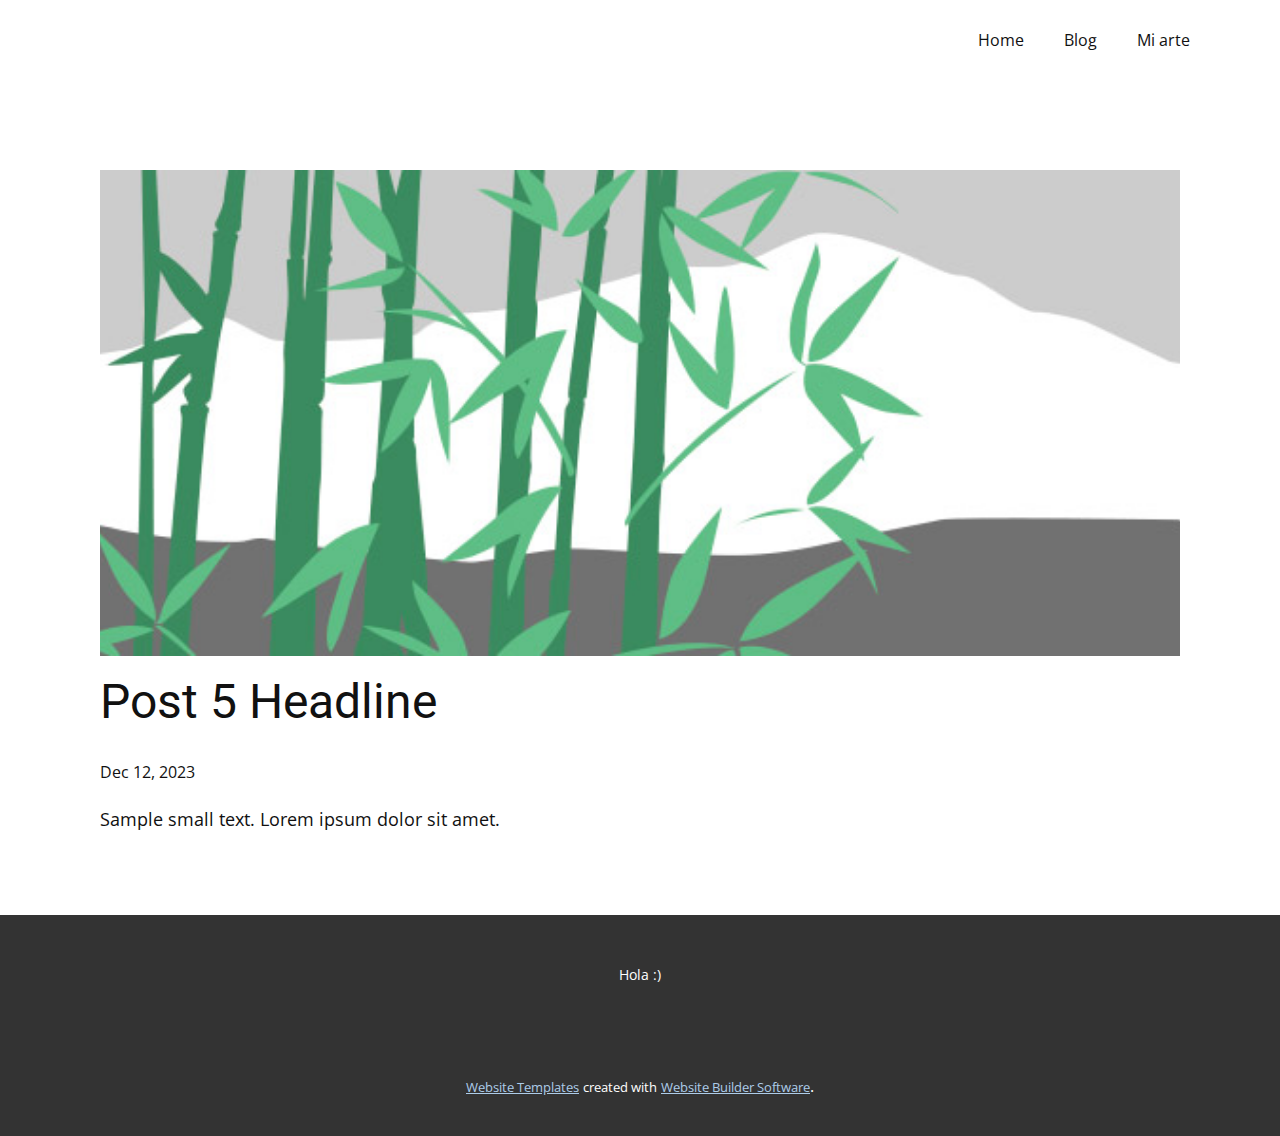
<file: blog/post-4.html>
<!DOCTYPE html>
<html style="font-size: 16px;" lang="en"><head>
    <meta name="viewport" content="width=device-width, initial-scale=1.0">
    <meta charset="utf-8">
    <meta name="keywords" content="Post 1 Headline">
    <meta name="description" content="">
    <title>Post 5 Headline</title>
    <link rel="stylesheet" href="../nicepage.css" media="screen">
<link rel="stylesheet" href="../Post-Template.css" media="screen">
    <script class="u-script" type="text/javascript" src="../jquery.js" defer=""></script>
    <script class="u-script" type="text/javascript" src="../nicepage.js" defer=""></script>
    <meta name="generator" content="Nicepage 6.0.3, nicepage.com">
    <link id="u-theme-google-font" rel="stylesheet" href="https://fonts.googleapis.com/css?family=Roboto:100,100i,300,300i,400,400i,500,500i,700,700i,900,900i|Open+Sans:300,300i,400,400i,500,500i,600,600i,700,700i,800,800i">
    
    
    
    <script type="application/ld+json">{
		"@context": "http://schema.org",
		"@type": "Organization",
		"name": ""
}</script>
    <meta name="theme-color" content="#478ac9">
  <meta data-intl-tel-input-cdn-path="intlTelInput/"></head>
  <body data-path-to-root="./" data-include-products="false" class="u-body u-xl-mode" data-lang="en"><header class="u-clearfix u-header u-header" id="sec-5f4f"><div class="u-clearfix u-sheet u-sheet-1">
        <nav class="u-menu u-menu-one-level u-offcanvas u-menu-1">
          <div class="menu-collapse" style="font-size: 1rem; letter-spacing: 0px;">
            <a class="u-button-style u-custom-left-right-menu-spacing u-custom-padding-bottom u-custom-top-bottom-menu-spacing u-nav-link u-text-active-palette-1-base u-text-hover-palette-2-base" href="#">
              <svg class="u-svg-link" viewBox="0 0 24 24"><use xmlns:xlink="http://www.w3.org/1999/xlink" xlink:href="#menu-hamburger"></use></svg>
              <svg class="u-svg-content" version="1.1" id="menu-hamburger" viewBox="0 0 16 16" x="0px" y="0px" xmlns:xlink="http://www.w3.org/1999/xlink" xmlns="http://www.w3.org/2000/svg"><g><rect y="1" width="16" height="2"></rect><rect y="7" width="16" height="2"></rect><rect y="13" width="16" height="2"></rect>
</g></svg>
            </a>
          </div>
          <div class="u-custom-menu u-nav-container">
            <ul class="u-nav u-unstyled u-nav-1"><li class="u-nav-item"><a class="u-button-style u-nav-link u-text-active-palette-1-base u-text-hover-palette-2-base" href="../Home.html" style="padding: 10px 20px;">Home</a>
</li><li class="u-nav-item"><a class="u-button-style u-nav-link u-text-active-palette-1-base u-text-hover-palette-2-base" href="../Blog.html" style="padding: 10px 20px;">Blog</a>
</li><li class="u-nav-item"><a class="u-button-style u-nav-link u-text-active-palette-1-base u-text-hover-palette-2-base" href="../Mi-arte.html" style="padding: 10px 20px;">Mi arte</a>
</li></ul>
          </div>
          <div class="u-custom-menu u-nav-container-collapse">
            <div class="u-black u-container-style u-inner-container-layout u-opacity u-opacity-95 u-sidenav">
              <div class="u-inner-container-layout u-sidenav-overflow">
                <div class="u-menu-close"></div>
                <ul class="u-align-center u-nav u-popupmenu-items u-unstyled u-nav-2"><li class="u-nav-item"><a class="u-button-style u-nav-link" href="../Home.html">Home</a>
</li><li class="u-nav-item"><a class="u-button-style u-nav-link" href="../Blog.html">Blog</a>
</li><li class="u-nav-item"><a class="u-button-style u-nav-link" href="../Mi-arte.html">Mi arte</a>
</li></ul>
              </div>
            </div>
            <div class="u-black u-menu-overlay u-opacity u-opacity-70"></div>
          </div>
        </nav>
      </div></header>
    <section class="u-align-center u-clearfix u-section-1" id="sec-255b">
      <div class="u-clearfix u-sheet u-valign-middle-md u-valign-middle-sm u-valign-middle-xs u-sheet-1"><!--post_details--><!--post_details_options_json--><!--{"source":""}--><!--/post_details_options_json--><!--blog_post-->
        <div class="u-container-style u-expanded-width u-post-details u-post-details-1">
          <div class="u-container-layout u-valign-middle u-container-layout-1"><!--blog_post_image-->
            <img alt="" class="u-blog-control u-expanded-width u-image u-image-default u-image-1" src="../images/68f64b9d.jpeg"><!--/blog_post_image--><!--blog_post_header-->
            <h2 class="u-blog-control u-text u-text-1">Post 5 Headline</h2><!--/blog_post_header--><!--blog_post_metadata-->
            <div class="u-blog-control u-metadata u-metadata-1"><!--blog_post_metadata_date-->
              <span class="u-meta-date u-meta-icon">Dec 12, 2023</span><!--/blog_post_metadata_date--><!--blog_post_metadata_category-->
              <!--/blog_post_metadata_category--><!--blog_post_metadata_comments-->
              <!--/blog_post_metadata_comments-->
            </div><!--/blog_post_metadata--><!--blog_post_content-->
            <div class="u-align-justify u-blog-control u-post-content u-text u-text-2 fr-view">
  Sample small text. Lorem ipsum dolor sit amet.
  </div><!--/blog_post_content-->
          </div>
        </div><!--/blog_post--><!--/post_details-->
      </div>
    </section>
    
    
    
    <footer class="u-align-center u-clearfix u-footer u-grey-80 u-footer" id="sec-c152"><div class="u-clearfix u-sheet u-sheet-1">
        <p class="u-small-text u-text u-text-variant u-text-1">Hola :)</p>
      </div></footer>
    <section class="u-backlink u-clearfix u-grey-80">
      <a class="u-link" href="https://nicepage.com/website-templates" target="_blank">
        <span>Website Templates</span>
      </a>
      <p class="u-text">
        <span>created with</span>
      </p>
      <a class="u-link" href="" target="_blank">
        <span>Website Builder Software</span>
      </a>. 
    </section>
  
</body></html>
</file>
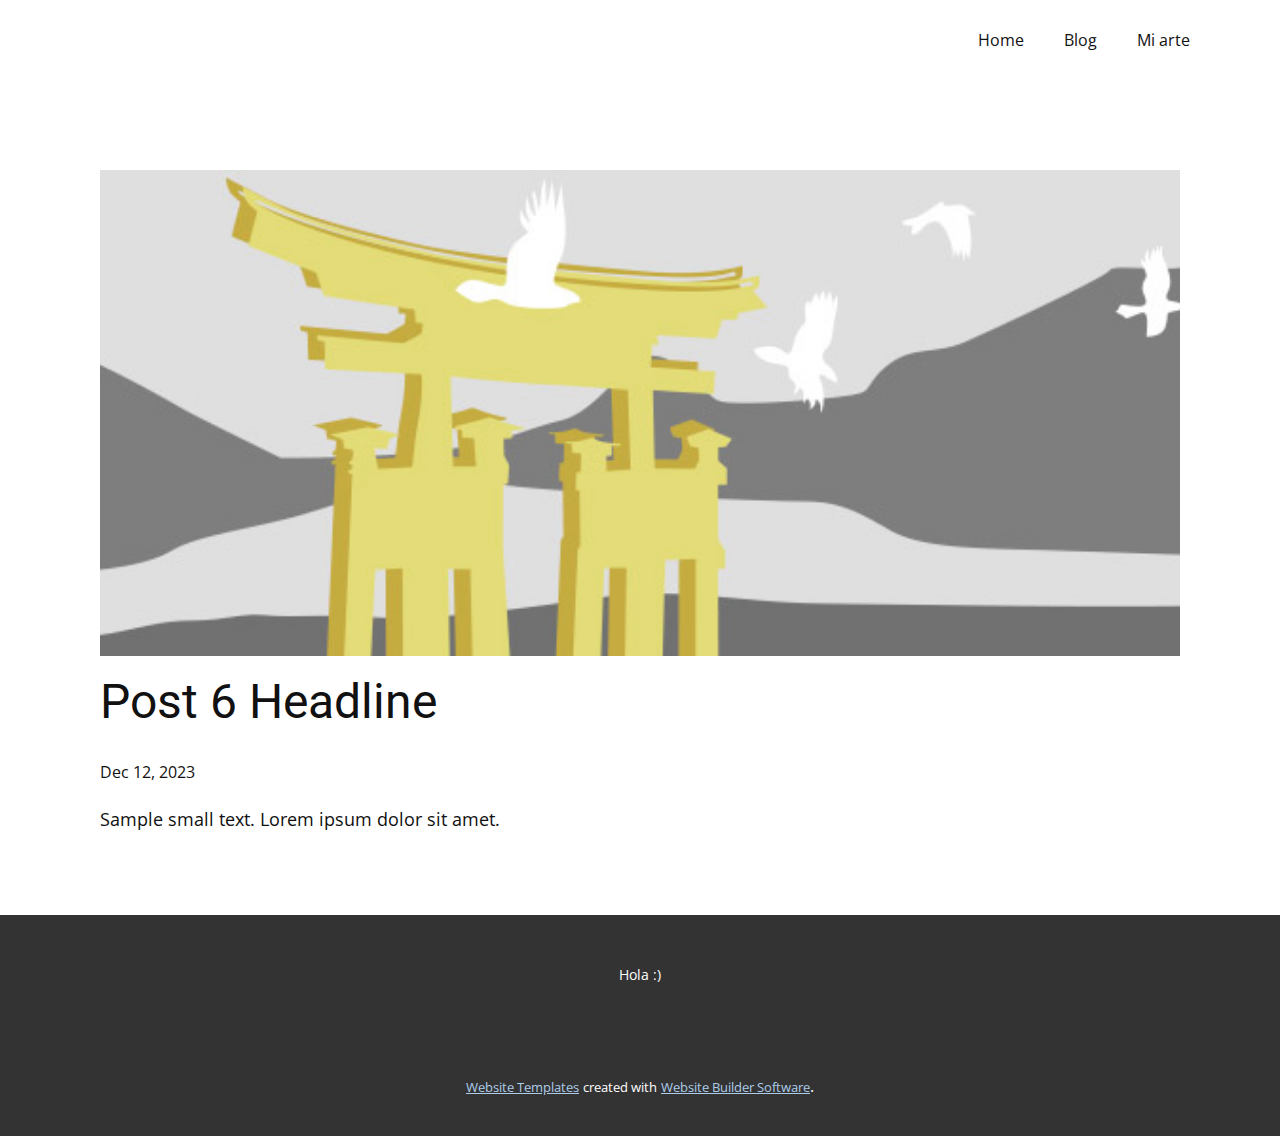
<file: blog/post-5.html>
<!DOCTYPE html>
<html style="font-size: 16px;" lang="en"><head>
    <meta name="viewport" content="width=device-width, initial-scale=1.0">
    <meta charset="utf-8">
    <meta name="keywords" content="Post 1 Headline">
    <meta name="description" content="">
    <title>Post 6 Headline</title>
    <link rel="stylesheet" href="../nicepage.css" media="screen">
<link rel="stylesheet" href="../Post-Template.css" media="screen">
    <script class="u-script" type="text/javascript" src="../jquery.js" defer=""></script>
    <script class="u-script" type="text/javascript" src="../nicepage.js" defer=""></script>
    <meta name="generator" content="Nicepage 6.0.3, nicepage.com">
    <link id="u-theme-google-font" rel="stylesheet" href="https://fonts.googleapis.com/css?family=Roboto:100,100i,300,300i,400,400i,500,500i,700,700i,900,900i|Open+Sans:300,300i,400,400i,500,500i,600,600i,700,700i,800,800i">
    
    
    
    <script type="application/ld+json">{
		"@context": "http://schema.org",
		"@type": "Organization",
		"name": ""
}</script>
    <meta name="theme-color" content="#478ac9">
  <meta data-intl-tel-input-cdn-path="intlTelInput/"></head>
  <body data-path-to-root="./" data-include-products="false" class="u-body u-xl-mode" data-lang="en"><header class="u-clearfix u-header u-header" id="sec-5f4f"><div class="u-clearfix u-sheet u-sheet-1">
        <nav class="u-menu u-menu-one-level u-offcanvas u-menu-1">
          <div class="menu-collapse" style="font-size: 1rem; letter-spacing: 0px;">
            <a class="u-button-style u-custom-left-right-menu-spacing u-custom-padding-bottom u-custom-top-bottom-menu-spacing u-nav-link u-text-active-palette-1-base u-text-hover-palette-2-base" href="#">
              <svg class="u-svg-link" viewBox="0 0 24 24"><use xmlns:xlink="http://www.w3.org/1999/xlink" xlink:href="#menu-hamburger"></use></svg>
              <svg class="u-svg-content" version="1.1" id="menu-hamburger" viewBox="0 0 16 16" x="0px" y="0px" xmlns:xlink="http://www.w3.org/1999/xlink" xmlns="http://www.w3.org/2000/svg"><g><rect y="1" width="16" height="2"></rect><rect y="7" width="16" height="2"></rect><rect y="13" width="16" height="2"></rect>
</g></svg>
            </a>
          </div>
          <div class="u-custom-menu u-nav-container">
            <ul class="u-nav u-unstyled u-nav-1"><li class="u-nav-item"><a class="u-button-style u-nav-link u-text-active-palette-1-base u-text-hover-palette-2-base" href="../Home.html" style="padding: 10px 20px;">Home</a>
</li><li class="u-nav-item"><a class="u-button-style u-nav-link u-text-active-palette-1-base u-text-hover-palette-2-base" href="../Blog.html" style="padding: 10px 20px;">Blog</a>
</li><li class="u-nav-item"><a class="u-button-style u-nav-link u-text-active-palette-1-base u-text-hover-palette-2-base" href="../Mi-arte.html" style="padding: 10px 20px;">Mi arte</a>
</li></ul>
          </div>
          <div class="u-custom-menu u-nav-container-collapse">
            <div class="u-black u-container-style u-inner-container-layout u-opacity u-opacity-95 u-sidenav">
              <div class="u-inner-container-layout u-sidenav-overflow">
                <div class="u-menu-close"></div>
                <ul class="u-align-center u-nav u-popupmenu-items u-unstyled u-nav-2"><li class="u-nav-item"><a class="u-button-style u-nav-link" href="../Home.html">Home</a>
</li><li class="u-nav-item"><a class="u-button-style u-nav-link" href="../Blog.html">Blog</a>
</li><li class="u-nav-item"><a class="u-button-style u-nav-link" href="../Mi-arte.html">Mi arte</a>
</li></ul>
              </div>
            </div>
            <div class="u-black u-menu-overlay u-opacity u-opacity-70"></div>
          </div>
        </nav>
      </div></header>
    <section class="u-align-center u-clearfix u-section-1" id="sec-255b">
      <div class="u-clearfix u-sheet u-valign-middle-md u-valign-middle-sm u-valign-middle-xs u-sheet-1"><!--post_details--><!--post_details_options_json--><!--{"source":""}--><!--/post_details_options_json--><!--blog_post-->
        <div class="u-container-style u-expanded-width u-post-details u-post-details-1">
          <div class="u-container-layout u-valign-middle u-container-layout-1"><!--blog_post_image-->
            <img alt="" class="u-blog-control u-expanded-width u-image u-image-default u-image-1" src="../images/8ad73f3c.jpeg"><!--/blog_post_image--><!--blog_post_header-->
            <h2 class="u-blog-control u-text u-text-1">Post 6 Headline</h2><!--/blog_post_header--><!--blog_post_metadata-->
            <div class="u-blog-control u-metadata u-metadata-1"><!--blog_post_metadata_date-->
              <span class="u-meta-date u-meta-icon">Dec 12, 2023</span><!--/blog_post_metadata_date--><!--blog_post_metadata_category-->
              <!--/blog_post_metadata_category--><!--blog_post_metadata_comments-->
              <!--/blog_post_metadata_comments-->
            </div><!--/blog_post_metadata--><!--blog_post_content-->
            <div class="u-align-justify u-blog-control u-post-content u-text u-text-2 fr-view">
  Sample small text. Lorem ipsum dolor sit amet.
  </div><!--/blog_post_content-->
          </div>
        </div><!--/blog_post--><!--/post_details-->
      </div>
    </section>
    
    
    
    <footer class="u-align-center u-clearfix u-footer u-grey-80 u-footer" id="sec-c152"><div class="u-clearfix u-sheet u-sheet-1">
        <p class="u-small-text u-text u-text-variant u-text-1">Hola :)</p>
      </div></footer>
    <section class="u-backlink u-clearfix u-grey-80">
      <a class="u-link" href="https://nicepage.com/website-templates" target="_blank">
        <span>Website Templates</span>
      </a>
      <p class="u-text">
        <span>created with</span>
      </p>
      <a class="u-link" href="" target="_blank">
        <span>Website Builder Software</span>
      </a>. 
    </section>
  
</body></html>
</file>
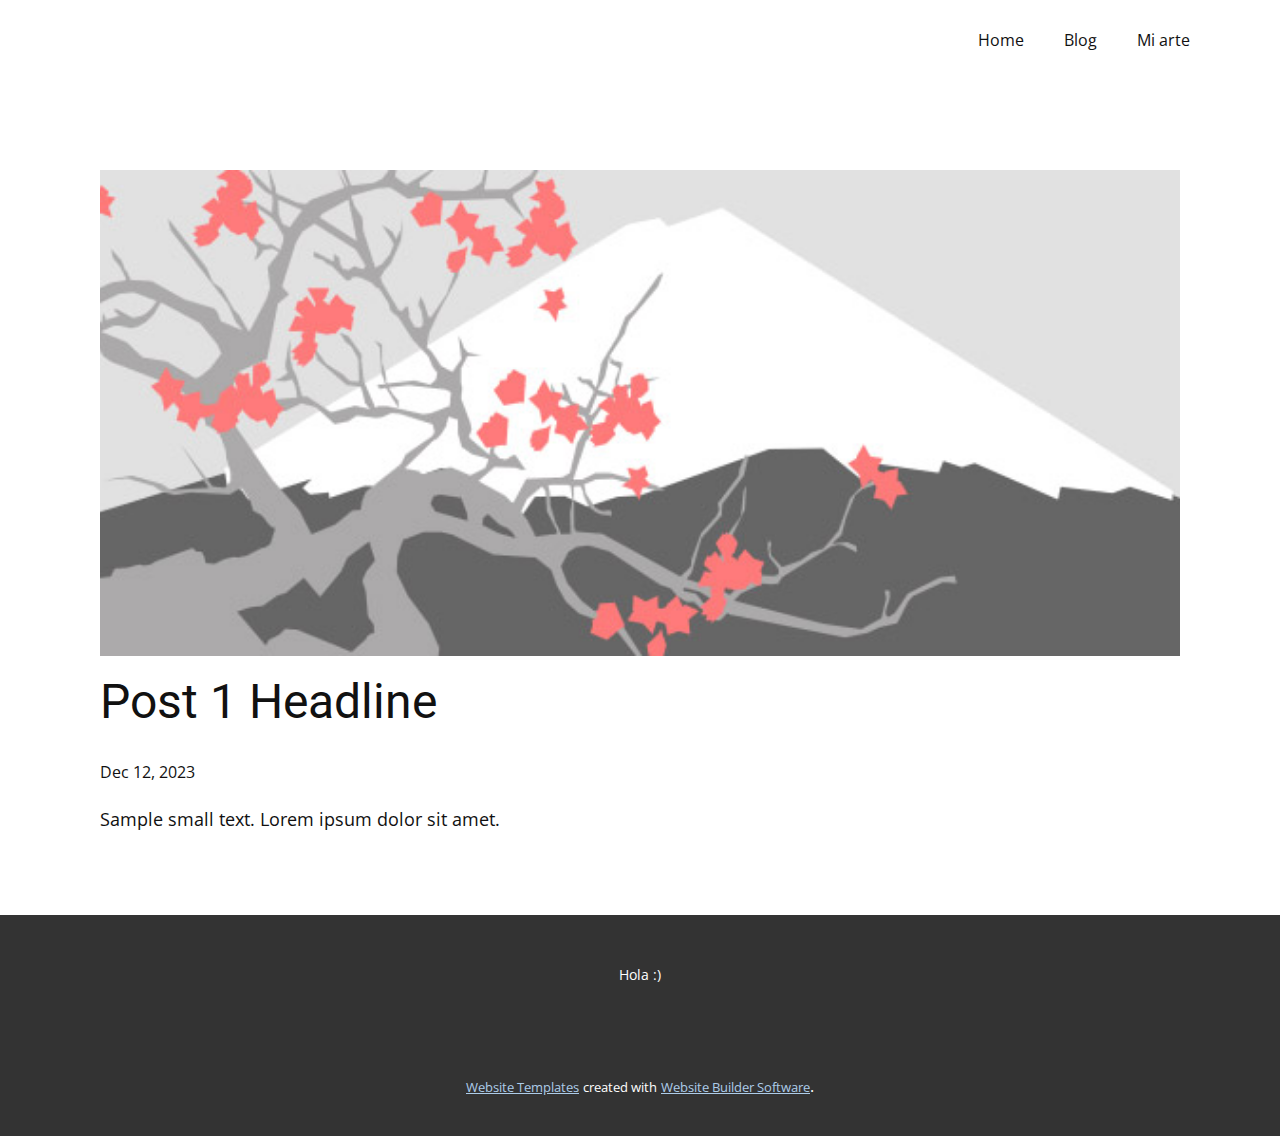
<file: blog/post.html>
<!DOCTYPE html>
<html style="font-size: 16px;" lang="en"><head>
    <meta name="viewport" content="width=device-width, initial-scale=1.0">
    <meta charset="utf-8">
    <meta name="keywords" content="Post 1 Headline">
    <meta name="description" content="">
    <title>Post 1 Headline</title>
    <link rel="stylesheet" href="../nicepage.css" media="screen">
<link rel="stylesheet" href="../Post-Template.css" media="screen">
    <script class="u-script" type="text/javascript" src="../jquery.js" defer=""></script>
    <script class="u-script" type="text/javascript" src="../nicepage.js" defer=""></script>
    <meta name="generator" content="Nicepage 6.0.3, nicepage.com">
    <link id="u-theme-google-font" rel="stylesheet" href="https://fonts.googleapis.com/css?family=Roboto:100,100i,300,300i,400,400i,500,500i,700,700i,900,900i|Open+Sans:300,300i,400,400i,500,500i,600,600i,700,700i,800,800i">
    
    
    
    <script type="application/ld+json">{
		"@context": "http://schema.org",
		"@type": "Organization",
		"name": ""
}</script>
    <meta name="theme-color" content="#478ac9">
  <meta data-intl-tel-input-cdn-path="intlTelInput/"></head>
  <body data-path-to-root="./" data-include-products="false" class="u-body u-xl-mode" data-lang="en"><header class="u-clearfix u-header u-header" id="sec-5f4f"><div class="u-clearfix u-sheet u-sheet-1">
        <nav class="u-menu u-menu-one-level u-offcanvas u-menu-1">
          <div class="menu-collapse" style="font-size: 1rem; letter-spacing: 0px;">
            <a class="u-button-style u-custom-left-right-menu-spacing u-custom-padding-bottom u-custom-top-bottom-menu-spacing u-nav-link u-text-active-palette-1-base u-text-hover-palette-2-base" href="#">
              <svg class="u-svg-link" viewBox="0 0 24 24"><use xmlns:xlink="http://www.w3.org/1999/xlink" xlink:href="#menu-hamburger"></use></svg>
              <svg class="u-svg-content" version="1.1" id="menu-hamburger" viewBox="0 0 16 16" x="0px" y="0px" xmlns:xlink="http://www.w3.org/1999/xlink" xmlns="http://www.w3.org/2000/svg"><g><rect y="1" width="16" height="2"></rect><rect y="7" width="16" height="2"></rect><rect y="13" width="16" height="2"></rect>
</g></svg>
            </a>
          </div>
          <div class="u-custom-menu u-nav-container">
            <ul class="u-nav u-unstyled u-nav-1"><li class="u-nav-item"><a class="u-button-style u-nav-link u-text-active-palette-1-base u-text-hover-palette-2-base" href="../Home.html" style="padding: 10px 20px;">Home</a>
</li><li class="u-nav-item"><a class="u-button-style u-nav-link u-text-active-palette-1-base u-text-hover-palette-2-base" href="../Blog.html" style="padding: 10px 20px;">Blog</a>
</li><li class="u-nav-item"><a class="u-button-style u-nav-link u-text-active-palette-1-base u-text-hover-palette-2-base" href="../Mi-arte.html" style="padding: 10px 20px;">Mi arte</a>
</li></ul>
          </div>
          <div class="u-custom-menu u-nav-container-collapse">
            <div class="u-black u-container-style u-inner-container-layout u-opacity u-opacity-95 u-sidenav">
              <div class="u-inner-container-layout u-sidenav-overflow">
                <div class="u-menu-close"></div>
                <ul class="u-align-center u-nav u-popupmenu-items u-unstyled u-nav-2"><li class="u-nav-item"><a class="u-button-style u-nav-link" href="../Home.html">Home</a>
</li><li class="u-nav-item"><a class="u-button-style u-nav-link" href="../Blog.html">Blog</a>
</li><li class="u-nav-item"><a class="u-button-style u-nav-link" href="../Mi-arte.html">Mi arte</a>
</li></ul>
              </div>
            </div>
            <div class="u-black u-menu-overlay u-opacity u-opacity-70"></div>
          </div>
        </nav>
      </div></header>
    <section class="u-align-center u-clearfix u-section-1" id="sec-255b">
      <div class="u-clearfix u-sheet u-valign-middle-md u-valign-middle-sm u-valign-middle-xs u-sheet-1"><!--post_details--><!--post_details_options_json--><!--{"source":""}--><!--/post_details_options_json--><!--blog_post-->
        <div class="u-container-style u-expanded-width u-post-details u-post-details-1">
          <div class="u-container-layout u-valign-middle u-container-layout-1"><!--blog_post_image-->
            <img alt="" class="u-blog-control u-expanded-width u-image u-image-default u-image-1" src="../images/0fd3416c.jpeg"><!--/blog_post_image--><!--blog_post_header-->
            <h2 class="u-blog-control u-text u-text-1">Post 1 Headline</h2><!--/blog_post_header--><!--blog_post_metadata-->
            <div class="u-blog-control u-metadata u-metadata-1"><!--blog_post_metadata_date-->
              <span class="u-meta-date u-meta-icon">Dec 12, 2023</span><!--/blog_post_metadata_date--><!--blog_post_metadata_category-->
              <!--/blog_post_metadata_category--><!--blog_post_metadata_comments-->
              <!--/blog_post_metadata_comments-->
            </div><!--/blog_post_metadata--><!--blog_post_content-->
            <div class="u-align-justify u-blog-control u-post-content u-text u-text-2 fr-view">
  Sample small text. Lorem ipsum dolor sit amet.
  </div><!--/blog_post_content-->
          </div>
        </div><!--/blog_post--><!--/post_details-->
      </div>
    </section>
    
    
    
    <footer class="u-align-center u-clearfix u-footer u-grey-80 u-footer" id="sec-c152"><div class="u-clearfix u-sheet u-sheet-1">
        <p class="u-small-text u-text u-text-variant u-text-1">Hola :)</p>
      </div></footer>
    <section class="u-backlink u-clearfix u-grey-80">
      <a class="u-link" href="https://nicepage.com/website-templates" target="_blank">
        <span>Website Templates</span>
      </a>
      <p class="u-text">
        <span>created with</span>
      </p>
      <a class="u-link" href="" target="_blank">
        <span>Website Builder Software</span>
      </a>. 
    </section>
  
</body></html>
</file>
